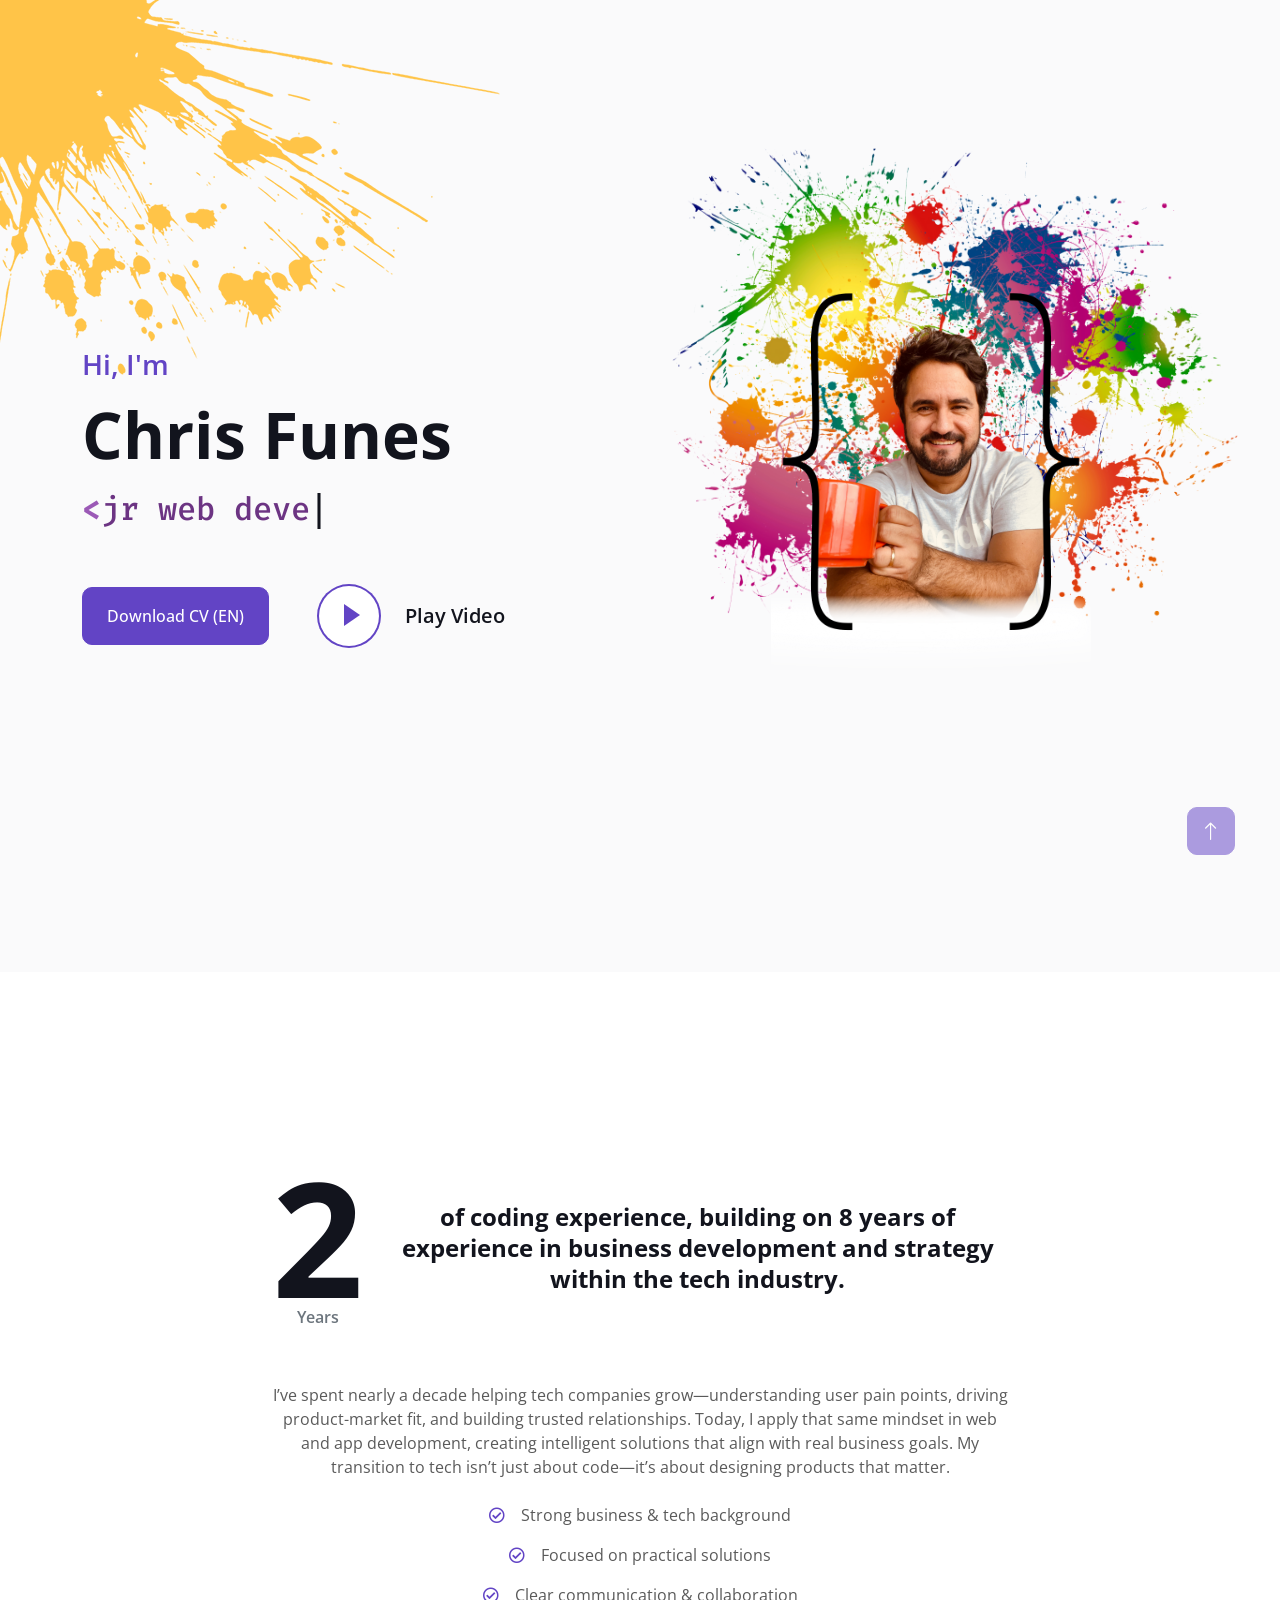
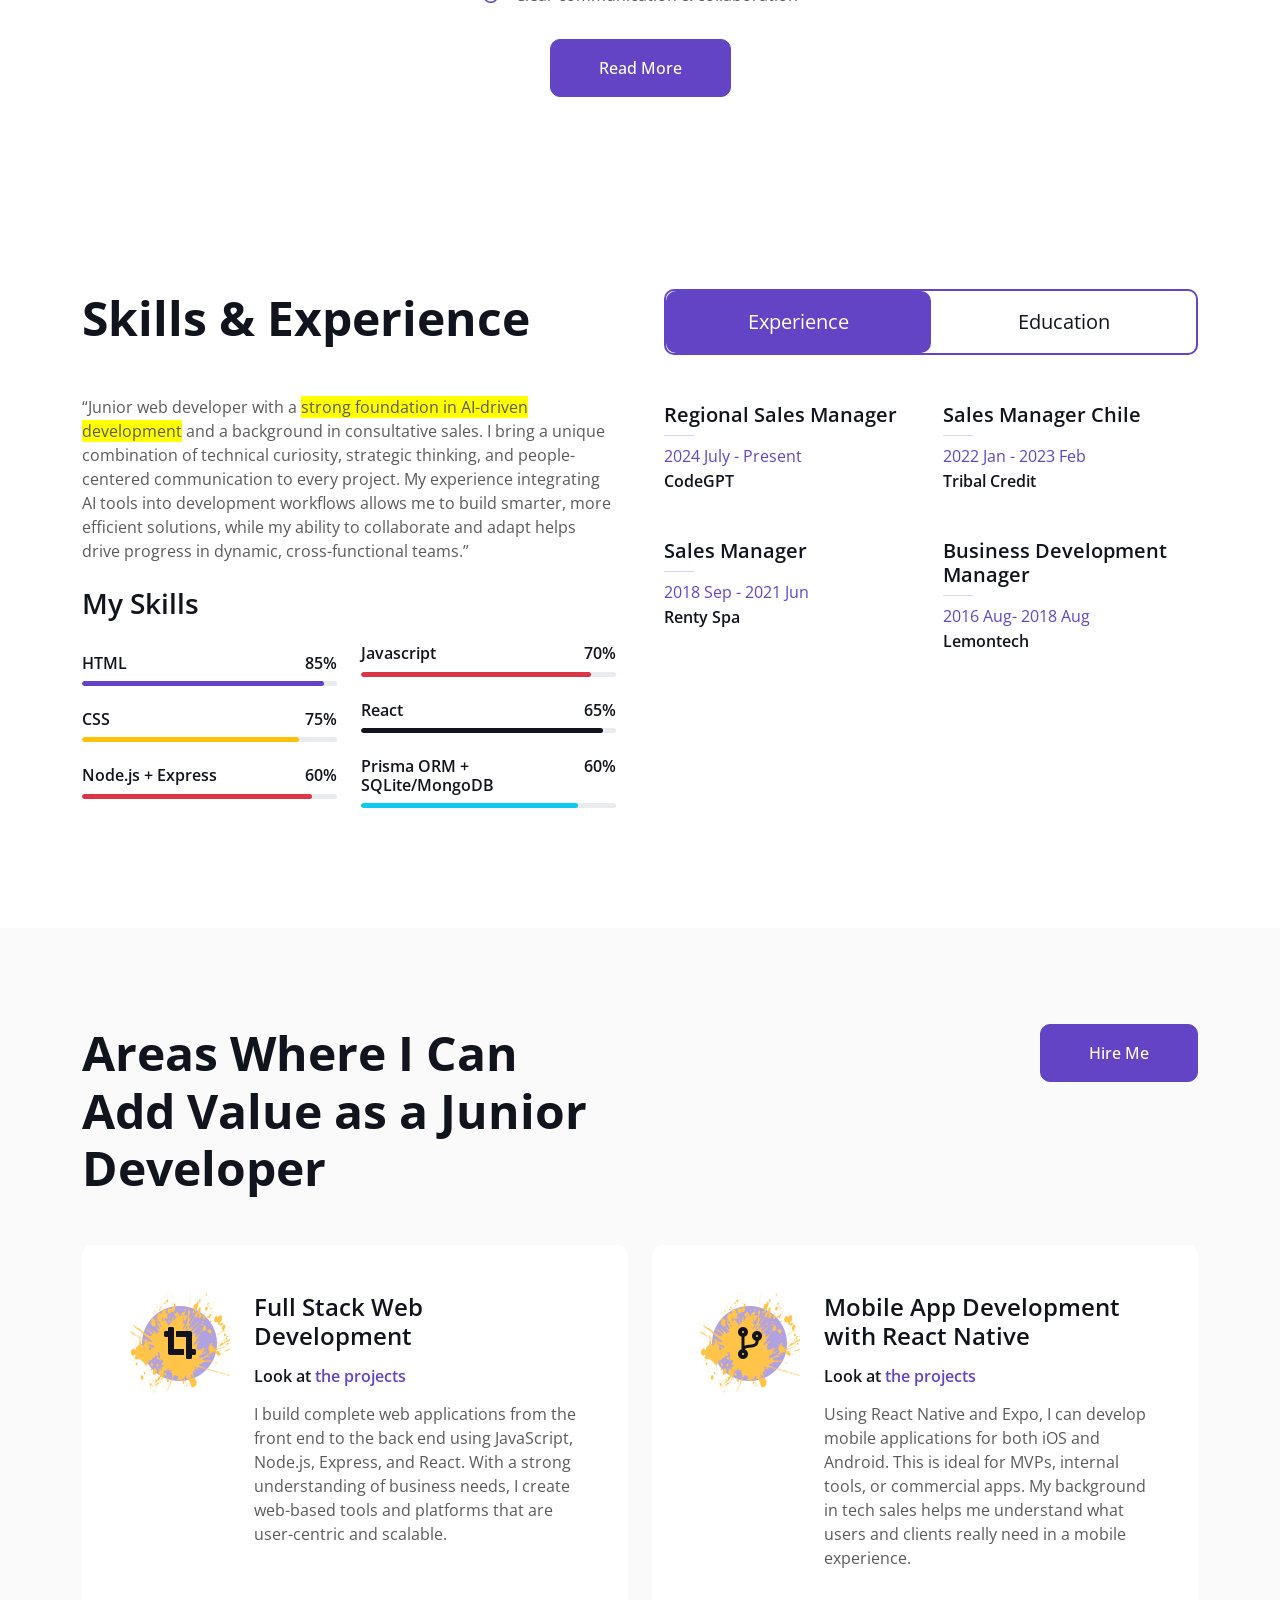
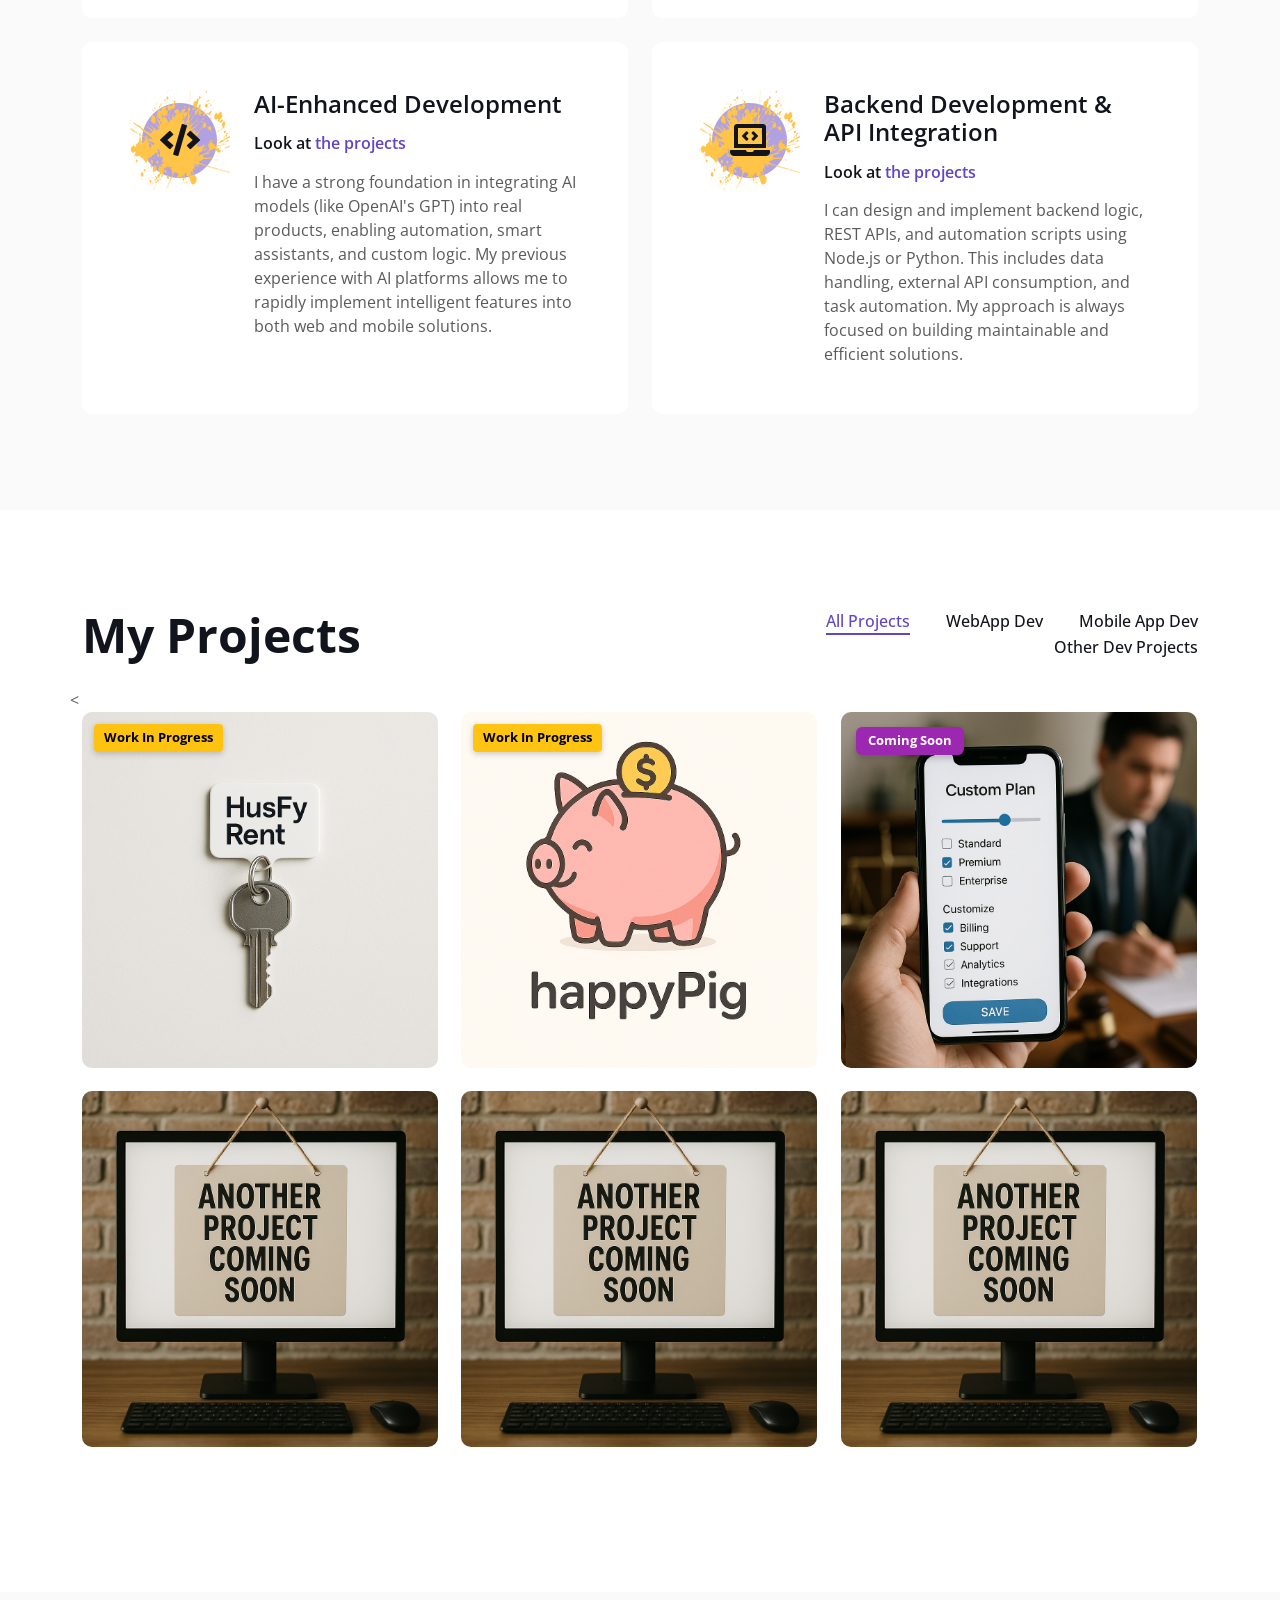
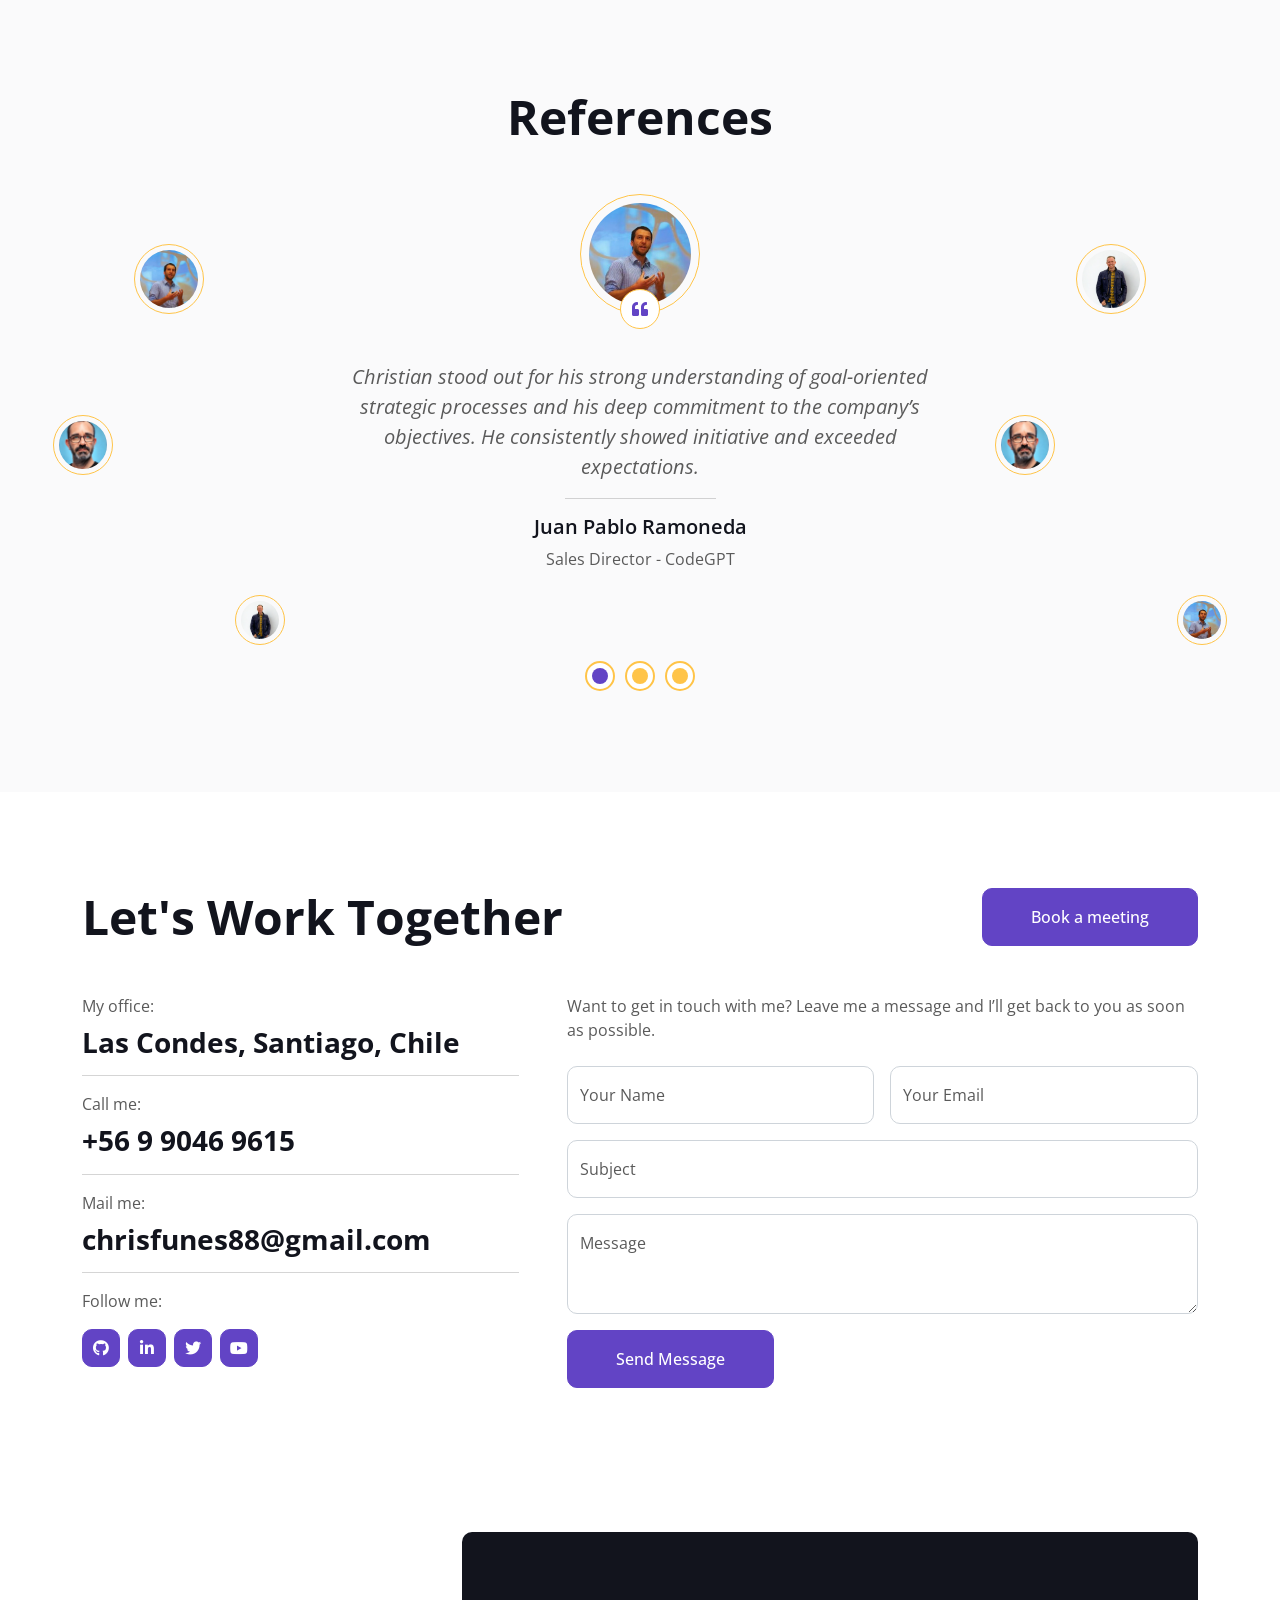
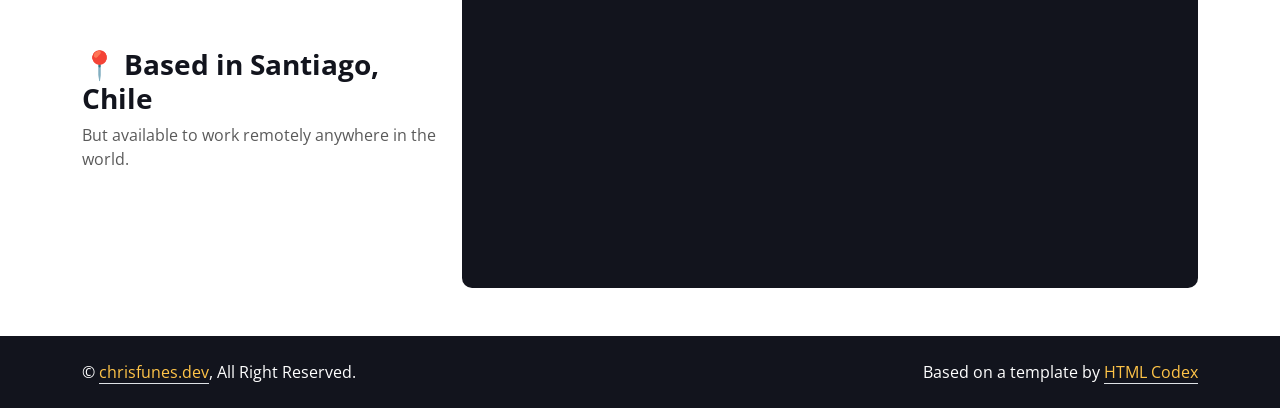
<file: index.html>
<!DOCTYPE html>
<html lang="en">

<head>
    <meta charset="utf-8">
    <title>Chris Funes | Junior Developer (Web & AI) | Portfolio</title>
    <meta content="width=device-width, initial-scale=1.0" name="viewport">
    <meta content="" name="keywords">
    <meta content="" name="description">

    <!-- Favicon -->
    <link rel="apple-touch-icon" sizes="180x180" href="/apple-touch-icon.png">
    <link rel="icon" type="image/png" sizes="32x32" href="/favicon-32x32.png">
    <link rel="icon" type="image/png" sizes="16x16" href="/favicon-16x16.png">
    <link rel="manifest" href="/site.webmanifest">

    <!-- Google Web Fonts -->
    <link rel="preconnect" href="https://fonts.googleapis.com">
    <link rel="preconnect" href="https://fonts.gstatic.com" crossorigin>
    <link href="https://fonts.googleapis.com/css2?family=Open+Sans:wght@400;500;600;700;800&display=swap" rel="stylesheet">
    <link href="https://fonts.googleapis.com/css2?family=Fira+Code:wght@400;500;600&display=swap" rel="stylesheet"> 

    <!-- Icon Font Stylesheet -->
    <link href="https://cdnjs.cloudflare.com/ajax/libs/font-awesome/5.10.0/css/all.min.css" rel="stylesheet">
    <link href="https://cdn.jsdelivr.net/npm/bootstrap-icons@1.4.1/font/bootstrap-icons.css" rel="stylesheet">

    <!-- Libraries Stylesheet -->
    <link href="lib/animate/animate.min.css" rel="stylesheet">
    <link href="lib/lightbox/css/lightbox.min.css" rel="stylesheet">
    <link href="lib/owlcarousel/assets/owl.carousel.min.css" rel="stylesheet">

    <!-- Customized Bootstrap Stylesheet -->
    <link href="css/bootstrap.min.css" rel="stylesheet">

    <!-- Template Stylesheet -->
    <link href="css/style.css" rel="stylesheet">
</head>

<body data-bs-spy="scroll" data-bs-target=".navbar" data-bs-offset="51">
    <!-- Spinner Start -->
    <div id="spinner" class="show bg-white position-fixed translate-middle w-100 vh-100 top-50 start-50 d-flex align-items-center justify-content-center">
        <div class="spinner-border text-primary" style="width: 3rem; height: 3rem;" role="status">
            <span class="sr-only">Loading...</span>
        </div>
    </div>
    <!-- Spinner End -->


    <!-- Navbar Start -->
    <nav class="navbar navbar-expand-lg bg-white navbar-light fixed-top shadow py-lg-0 px-4 px-lg-5 wow fadeIn" data-wow-delay="0.1s">
        <a href="index.html" class="navbar-brand d-block d-lg-none">
            <h1 class="text-primary fw-bold m-0">Chris Funes</h1>
        </a>
        <button type="button" class="navbar-toggler" data-bs-toggle="collapse" data-bs-target="#navbarCollapse">
            <span class="navbar-toggler-icon"></span>
        </button>
        <div class="collapse navbar-collapse justify-content-between py-4 py-lg-0" id="navbarCollapse">
            <div class="navbar-nav ms-auto py-0">
                <a href="#home" class="nav-item nav-link active">Home</a>
                <a href="#about" class="nav-item nav-link">About</a>
                <a href="#skill" class="nav-item nav-link">Skills</a>
                <a href="#service" class="nav-item nav-link">Services</a>
            </div>
            <a href="index.html" class="navbar-brand bg-secondary py-3 px-4 mx-3 d-none d-lg-block">
                <h1 class="text-primary fw-bold m-0">Chris Funes</h1>
            </a>
            <div class="navbar-nav me-auto py-0">
                <a href="#project" class="nav-item nav-link">Projects</a>
                <a href="blog/index.html" class="nav-item nav-link">Blog</a>
                <a href="#testimonial" class="nav-item nav-link">References</a>
                <a href="#contact" class="nav-item nav-link">Contact</a>
            </div>
        </div>
    </nav>
    <!-- Navbar End -->

    <!-- Header Start -->
    <div class="container-fluid bg-light hero-custom" id="home">
        <div class="container">
            <div class="row g-5 align-items-center">
                <div class="col-lg-6 py-6 pb-0 pt-lg-0">
                    <h3 class="text-primary mb-3">Hi, I'm</h3>
                    <h1 class="display-3 mb-3">Chris Funes</h1>
                    <h2 class="typed-text-output">
                        <span class="typed-inner"></span>
                    </h2>                                  
                    <div class="typed-text d-none">
                        <span class="symbol">&lt;</span>jr web developer<span class="symbol">&gt;</span>, 
                        <span class="symbol">&lt;</span>jr full stack developer<span class="symbol">&gt;</span>, 
                        <span class="symbol">&lt;</span>jr mobile app developer<span class="symbol">&gt;</span>, 
                        <span class="symbol">&lt;</span>jr product manager<span class="symbol">&gt;</span>                          
                    </div>                    
                    <div class="d-flex align-items-center pt-5">
                        <a href="docs/CV_ENG_ChristianFunes_JRDev.pdf" download class="btn btn-primary py-3 px-4 me-5">Download CV (EN)</a>

                        <button type="button" class="btn-play" data-bs-toggle="modal"
                            data-src="https://www.youtube.com/embed/DWRcNpR6Kdc" data-bs-target="#videoModal">
                            <span></span>
                        </button>
                        <h5 class="ms-4 mb-0 d-none d-sm-block">Play Video</h5>
                    </div>
                </div>
                <div class="col-lg-6 position-relative">
                    <div class="image-wrapper">
                        <!-- Fondo de manchas -->
                        <div class="splash-container">
                            <img src="img/Backgroundoficial.png" class="splash-bg" alt="Color splashes background">
                        </div>
                
                        <!-- Imagen de perfil sin fondo -->
                        <div class="img-container">
                            <img src="img/webprofile1.png" 
                                class="img-fluid custom-img position-relative" 
                                alt="Chris Funes">
                        </div>
                    </div>
                </div>
                  
            </div>
        </div>
    </div>
    <!-- Header End -->


    <!-- Video Modal Start -->
    <div class="modal modal-video fade" id="videoModal" tabindex="-1" aria-labelledby="exampleModalLabel" aria-hidden="true">
        <div class="modal-dialog">
            <div class="modal-content rounded-0">
                <div class="modal-header">
                    <h3 class="modal-title" id="exampleModalLabel">Youtube Video</h3>
                    <button type="button" class="btn-close" data-bs-dismiss="modal" aria-label="Close"></button>
                </div>
                <div class="modal-body">
                    <!-- 16:9 aspect ratio -->
                    <div class="ratio ratio-16x9">
                        <iframe class="embed-responsive-item" src="" id="video" allowfullscreen allowscriptaccess="always"
                            allow="autoplay"></iframe>
                    </div>
                </div>
            </div>
        </div>
    </div>
    <!-- Video Modal End -->


    <!-- About Start -->
    <div class="container-xxl py-6" id="about">
        <div class="container">
            <div class="row justify-content-center">
                <div class="col-lg-8 text-center">
                    <div class="d-flex align-items-center mb-5">
                        <div class="years flex-shrink-0 text-center me-4">
                            <h1 class="display-1 mb-0">2</h1>
                            <h6 class="text-muted">Years</h6>
                        </div>
                        <div>
                            <h4 class="fw-bold mb-1">of coding experience, building on 8 years of experience in business development and strategy within the tech industry.</h4>
                        </div>    
                    </div>
                    <p class="mb-4">I’ve spent nearly a decade helping tech companies grow—understanding user pain points, driving product-market fit, and building trusted relationships. Today, I apply that same mindset in web and app development, creating intelligent solutions that align with real business goals. My transition to tech isn’t just about code—it’s about designing products that matter.</p>
                    <p class="mb-3"><i class="far fa-check-circle text-primary me-3"></i>Strong business & tech background</p>
                    <p class="mb-3"><i class="far fa-check-circle text-primary me-3"></i>Focused on practical solutions</p>
                    <p class="mb-3"><i class="far fa-check-circle text-primary me-3"></i>Clear communication & collaboration</p>
                    <a class="btn btn-primary py-3 px-5 mt-3" href="blog/index.html">Read More</a>
                </div>
            </div>
        </div>
    </div>
    <!-- About End -->


    <!-- Expertise Start -->
    <div class="container-xxl py-6 pb-5" id="skill">
        <div class="container">
            <div class="row g-5">
                <div class="col-lg-6 wow fadeInUp" data-wow-delay="0.1s">
                    <h1 class="display-5 mb-5">Skills & Experience</h1>
                    <p class="mb-4">“Junior web developer with a <span class="resaltado">strong foundation in AI-driven development</span> and a background in consultative sales. I bring a unique combination of technical curiosity, strategic thinking, and people-centered communication to every project. My experience integrating AI tools into development workflows allows me to build smarter, more efficient solutions, while my ability to collaborate and adapt helps drive progress in dynamic, cross-functional teams.”
                    <h3 class="mb-4">My Skills</h3>
                    <div class="row align-items-center">
                        <div class="col-md-6">
                            <div class="skill mb-4">
                                <div class="d-flex justify-content-between">
                                    <h6 class="font-weight-bold">HTML</h6>
                                    <h6 class="font-weight-bold">85%</h6>
                                </div>
                                <div class="progress">
                                    <div class="progress-bar bg-primary" role="progressbar" aria-valuenow="95" aria-valuemin="0" aria-valuemax="100"></div>
                                </div>
                            </div>
                            <div class="skill mb-4">
                                <div class="d-flex justify-content-between">
                                    <h6 class="font-weight-bold">CSS</h6>
                                    <h6 class="font-weight-bold">75%</h6>
                                </div>
                                <div class="progress">
                                    <div class="progress-bar bg-warning" role="progressbar" aria-valuenow="85" aria-valuemin="0" aria-valuemax="100"></div>
                                </div>
                            </div>
                            <div class="skill mb-4">
                                <div class="d-flex justify-content-between">
                                    <h6 class="font-weight-bold">Node.js + Express</h6>
                                    <h6 class="font-weight-bold">60%</h6>
                                </div>
                                <div class="progress">
                                    <div class="progress-bar bg-danger" role="progressbar" aria-valuenow="90" aria-valuemin="0" aria-valuemax="100"></div>
                                </div>
                            </div>
                        </div>
                        <div class="col-md-6">
                            <div class="skill mb-4">
                                <div class="d-flex justify-content-between">
                                    <h6 class="font-weight-bold">Javascript</h6>
                                    <h6 class="font-weight-bold">70%</h6>
                                </div>
                                <div class="progress">
                                    <div class="progress-bar bg-danger" role="progressbar" aria-valuenow="90" aria-valuemin="0" aria-valuemax="100"></div>
                                </div>
                            </div>
                            <div class="skill mb-4">
                                <div class="d-flex justify-content-between">
                                    <h6 class="font-weight-bold">React</h6>
                                    <h6 class="font-weight-bold">65%</h6>
                                </div>
                                <div class="progress">
                                    <div class="progress-bar bg-dark" role="progressbar" aria-valuenow="95" aria-valuemin="0" aria-valuemax="100"></div>
                                </div>
                            </div>
                            <div class="skill mb-4">
                                <div class="d-flex justify-content-between">
                                    <h6 class="font-weight-bold">Prisma ORM + SQLite/MongoDB</h6>
                                    <h6 class="font-weight-bold">60%</h6>
                                </div>
                                <div class="progress">
                                    <div class="progress-bar bg-info" role="progressbar" aria-valuenow="85" aria-valuemin="0" aria-valuemax="100"></div>
                                </div>
                            </div>
                        </div>
                    </div>
                </div>
                <div class="col-lg-6 wow fadeInUp" data-wow-delay="0.5s">
                    <ul class="nav nav-pills rounded border border-2 border-primary mb-5">
                        <li class="nav-item w-50">
                            <button class="nav-link w-100 py-3 fs-5 active" data-bs-toggle="pill" href="#tab-1">Experience</button>
                        </li>
                        <li class="nav-item w-50">
                            <button class="nav-link w-100 py-3 fs-5" data-bs-toggle="pill" href="#tab-2">Education</button>
                        </li>
                    </ul>
                    <div class="tab-content">
                        <div id="tab-1" class="tab-pane fade show p-0 active">
                            <div class="row gy-5 gx-4">
                                <div class="col-sm-6">
                                    <h5>Regional Sales Manager</h5>
                                    <hr class="text-primary my-2">
                                    <p class="text-primary mb-1">2024 July - Present</p>
                                    <h6 class="mb-0">CodeGPT</h6>
                                </div>
                                <div class="col-sm-6">
                                    <h5>Sales Manager Chile</h5>
                                    <hr class="text-primary my-2">
                                    <p class="text-primary mb-1">2022 Jan - 2023 Feb</p>
                                    <h6 class="mb-0">Tribal Credit</h6>
                                </div>
                                <div class="col-sm-6">
                                    <h5>Sales Manager</h5>
                                    <hr class="text-primary my-2">
                                    <p class="text-primary mb-1">2018 Sep - 2021 Jun</p>
                                    <h6 class="mb-0">Renty Spa</h6>
                                </div>
                                <div class="col-sm-6">
                                    <h5>Business Development Manager</h5>
                                    <hr class="text-primary my-2">
                                    <p class="text-primary mb-1">2016 Aug- 2018 Aug</p>
                                    <h6 class="mb-0">Lemontech</h6>
                                </div>
                            </div>
                        </div>
                        <div id="tab-2" class="tab-pane fade show p-0">
                            <div class="row gy-5 gx-4">
                                <div class="col-sm-6">
                                    <h5>Computer Programming Technician</h5>
                                    <hr class="text-primary my-2">
                                    <p class="text-primary mb-1">2024 Mar- Present</p>
                                    <h6 class="mb-0">Universidad Mayor</h6>
                                </div>
                                <div class="col-sm-6">
                                    <h5>Certified Full Stack Developer</h5>
                                    <hr class="text-primary my-2">
                                    <p class="text-primary mb-1">2025 Apr - Present</p>
                                    <h6 class="mb-0">freeCodeCamp</h6>
                                </div>
                                <div class="col-sm-6">
                                    <h5>Business Administration</h5>
                                    <hr class="text-primary my-2">
                                    <p class="text-primary mb-1">2022 Mar - 2023 Dec</p>
                                    <h6 class="mb-0">Universidad Andrés Bello</h6>
                                </div>
                                <div class="col-sm-6">
                                    <h5>Agile and Lean Methodologies</h5>
                                    <hr class="text-primary my-2">
                                    <p class="text-primary mb-1">2023</p>
                                    <h6 class="mb-0">Universidad Católica de Chile</h6>
                                </div>
                            </div>
                        </div>
                    </div>
                </div>
            </div>
        </div>
    </div>
    <!-- Expertise End -->


    <!-- Service Start -->
    <div class="container-fluid bg-light my-5 py-6" id="service">
        <div class="container">
            <div class="row g-5 mb-5 wow fadeInUp" data-wow-delay="0.1s">
                <div class="col-lg-6">
                    <h1 class="display-5 mb-0">Areas Where I Can Add Value as a Junior Developer</h1>
                </div>
                <div class="col-lg-6 text-lg-end">
                    <a class="btn btn-primary py-3 px-5" href="">Hire Me</a>
                </div>
            </div>
            <div class="row g-4">
                <div class="col-lg-6 wow fadeInUp" data-wow-delay="0.1s">
                    <div class="service-item d-flex flex-column flex-sm-row bg-white rounded h-100 p-4 p-lg-5">
                        <div class="bg-icon flex-shrink-0 mb-3">
                            <i class="fa fa-crop-alt fa-2x text-dark"></i>
                        </div>
                        <div class="ms-sm-4">
                            <h4 class="mb-3">Full Stack Web Development</h4>
                            <h6 class="mb-3">Look at <span class="text-primary">the projects</span></h6>
                            <span>I build complete web applications from the front end to the back end using JavaScript, Node.js, Express, and React. With a strong understanding of business needs, I create web-based tools and platforms that are user-centric and scalable.</span>
                        </div>
                    </div>
                </div>
                <div class="col-lg-6 wow fadeInUp" data-wow-delay="0.3s">
                    <div class="service-item d-flex flex-column flex-sm-row bg-white rounded h-100 p-4 p-lg-5">
                        <div class="bg-icon flex-shrink-0 mb-3">
                            <i class="fa fa-code-branch fa-2x text-dark"></i>
                        </div>
                        <div class="ms-sm-4">
                            <h4 class="mb-3">Mobile App Development with React Native</h4>
                            <h6 class="mb-3">Look at <span class="text-primary">the projects</span></h6>
                            <span>Using React Native and Expo, I can develop mobile applications for both iOS and Android. This is ideal for MVPs, internal tools, or commercial apps. My background in tech sales helps me understand what users and clients really need in a mobile experience.</span>
                        </div>
                    </div>
                </div>
                <div class="col-lg-6 wow fadeInUp" data-wow-delay="0.1s">
                    <div class="service-item d-flex flex-column flex-sm-row bg-white rounded h-100 p-4 p-lg-5">
                        <div class="bg-icon flex-shrink-0 mb-3">
                            <i class="fa fa-code fa-2x text-dark"></i>
                        </div>
                        <div class="ms-sm-4">
                            <h4 class="mb-3">AI-Enhanced Development</h4>
                            <h6 class="mb-3">Look at <span class="text-primary">the projects</span></h6>
                            <span>I have a strong foundation in integrating AI models (like OpenAI's GPT) into real products, enabling automation, smart assistants, and custom logic. My previous experience with AI platforms allows me to rapidly implement intelligent features into both web and mobile solutions.</span>
                        </div>
                    </div>
                </div>
                <div class="col-lg-6 wow fadeInUp" data-wow-delay="0.3s">
                    <div class="service-item d-flex flex-column flex-sm-row bg-white rounded h-100 p-4 p-lg-5">
                        <div class="bg-icon flex-shrink-0 mb-3">
                            <i class="fa fa-laptop-code fa-2x text-dark"></i>
                        </div>
                        <div class="ms-sm-4">
                            <h4 class="mb-3">Backend Development & API Integration</h4>
                            <h6 class="mb-3">Look at <span class="text-primary">the projects</span></h6>
                            <span>I can design and implement backend logic, REST APIs, and automation scripts using Node.js or Python. This includes data handling, external API consumption, and task automation. My approach is always focused on building maintainable and efficient solutions.</span>
                        </div>
                    </div>
                </div>
            </div>
        </div>
    </div>
    <!-- Service End -->


    <!-- Projects Start -->
    <div class="container-xxl py-6 pt-5" id="project">
        <div class="container">
            <div class="row g-5 mb-5 align-items-center wow fadeInUp" data-wow-delay="0.1s">
                <div class="col-lg-6">
                    <h1 class="display-5 mb-0">My Projects</h1>
                </div>
                <div class="col-lg-6 text-lg-end">
                    <ul class="list-inline mx-n3 mb-0" id="portfolio-flters">
                        <li class="mx-3 active" data-filter="*">All Projects</li>
                        <li class="mx-3" data-filter=".first">WebApp Dev</li>
                        <li class="mx-3" data-filter=".second">Mobile App Dev</li>
                        <li class="mx-3" data-filter=".third">Other Dev Projects</li>
                    </ul>
                </div>
            </div>
            <div class="row g-4 portfolio-container wow fadeInUp" data-wow-delay="0.1s">
                <div class="col-lg-4 col-md-6 portfolio-item first">
                    <div class="portfolio-img rounded overflow-hidden position-relative">
                        <span class="badge-wip">Work In Progress</span>
                        <div class="project-description">
                            <p>HusfyRent is a web app that helps real estate agents automate rental property management.
                                The public demo showcases the landlord module. For more details, visit the blog. Stack: React, Vite, Tailwind, Supabase.</p>
                        </div>
                        <img class="img-fluid" src="img/husfyrent.png" alt="">
                        <div class="portfolio-btn">
                            <a class="btn btn-lg-square btn-outline-secondary border-2 mx-1" href="img/husfyrent.png" data-lightbox="husfyrent"><i class="fa fa-eye"></i></a>
                            <a href="img/singin_capture.png" data-lightbox="husfyrent" data-title="SignIn" style="display: none;"></a>
                            <a href="img/menu_capture.png" data-lightbox="husfyrent" data-title="Menu" style="display: none;"></a>
                            <a href="img/landlords_module_capture.png" data-lightbox="husfyrent" data-title="Landlords Module" style="display: none;"></a>
                            <a href="img/properties_module_capture.png" data-lightbox="husfyrent" data-title="Properties Module" style="display: none;"></a>
                            <a href="img/tenant_module_capture.png" data-lightbox="husfyrent" data-title="Tenants Module" style="display: none;"></a>
                            <a class="btn btn-lg-square btn-outline-secondary border-2 mx-1" href="https://husfy-rent-public-38f6.vercel.app/" 
                                target="_blank" 
                                rel="noopener noreferrer">
                            <i class="fa fa-link"></i></a>
                        </div>
                    </div>
                </div>
                <div class="col-lg-4 col-md-6 portfolio-item second">
                    <div class="portfolio-img rounded overflow-hidden position-relative">
                        <span class="badge-wip">Work In Progress</span>
                        <div class="project-description">
                            <p>happyPig is an app that helps you track your income and expenses in a simple and visual way. It’s built with React Native, Expo, and uses SQLite for local storage. Stack: React Native, Expo, SQLite, Tailwind, Node.js.</p>
                        </div>
                        <img class="img-fluid" src="img/happyPig.png" alt="">
                        <div class="portfolio-btn">
                            <a class="btn btn-lg-square btn-outline-secondary border-2 mx-1" href="img/happyPig.png" data-lightbox="portfolio"><i class="fa fa-eye"></i></a>
                            <a class="btn btn-lg-square btn-outline-secondary border-2 mx-1" href="https://github.com/KikanFunes/happyPig" 
                                target="_blank" 
                                rel="noopener noreferrer">
                                <i class="fa fa-link"></i>
                            </a>
                        </div>
                    </div>
                </div>
                <<div class="col-lg-4 col-md-6 portfolio-item first">
                    <div class="portfolio-img rounded overflow-hidden position-relative">
                        <span class="badge-coming-soon">Coming Soon</span>
                        <div class="project-description">
                            A new way to manage customized plans for professionals. Planex gives you full control over every action taken for each client, helping you avoid invisible work and boost your productivity.
                            More updates coming soon. 🚀
                        </div>
                        <img class="img-fluid" src="img/planexapp.png" alt="">
                        <div class="portfolio-btn">
                            <a class="btn btn-lg-square btn-outline-secondary border-2 mx-1" href="img/planexapp.png" data-lightbox="portfolio"><i class="fa fa-eye"></i></a>
                            <a class="btn btn-lg-square btn-outline-secondary border-2 mx-1" href="#"><i class="fa fa-link"></i></a>
                        </div>
                    </div>
                </div>
                <div class="col-lg-4 col-md-6 portfolio-item second">
                    <div class="portfolio-img rounded overflow-hidden">
                        <img class="img-fluid" src="img/AnotherProject.png" alt="">
                        <div class="portfolio-btn">
                            <a class="btn btn-lg-square btn-outline-secondary border-2 mx-1" href="img/AnotherProject.png" data-lightbox="portfolio"><i class="fa fa-eye"></i></a>
                            <a class="btn btn-lg-square btn-outline-secondary border-2 mx-1" href=""><i class="fa fa-link"></i></a>
                        </div>
                    </div>
                </div>
                <div class="col-lg-4 col-md-6 portfolio-item first">
                    <div class="portfolio-img rounded overflow-hidden">
                        <img class="img-fluid" src="img/AnotherProject.png" alt="">
                        <div class="portfolio-btn">
                            <a class="btn btn-lg-square btn-outline-secondary border-2 mx-1" href="img/AnotherProject.png" data-lightbox="portfolio"><i class="fa fa-eye"></i></a>
                            <a class="btn btn-lg-square btn-outline-secondary border-2 mx-1" href=""><i class="fa fa-link"></i></a>
                        </div>
                    </div>
                </div>
                <div class="col-lg-4 col-md-6 portfolio-item second">
                    <div class="portfolio-img rounded overflow-hidden">
                        <img class="img-fluid" src="img/AnotherProject.png" alt="">
                        <div class="portfolio-btn">
                            <a class="btn btn-lg-square btn-outline-secondary border-2 mx-1" href="img/AnotherProject.png" data-lightbox="portfolio"><i class="fa fa-eye"></i></a>
                            <a class="btn btn-lg-square btn-outline-secondary border-2 mx-1" href=""><i class="fa fa-link"></i></a>
                        </div>
                    </div>
                </div>
            </div>
        </div>
    </div>
    <!-- Projects End -->

    <!-- References Start -->
    <div class="container-fluid bg-light py-5 my-5" id="testimonial">
        <div class="container-fluid py-5">
            <h1 class="display-5 text-center mb-5 wow fadeInUp" data-wow-delay="0.1s">References</h1>
            <div class="row justify-content-center">
                <div class="col-lg-3 d-none d-lg-block">
                    <div class="testimonial-left h-100">
                        <img class="img-fluid wow fadeIn" data-wow-delay="0.1s" src="img/jp-profile.png" alt="">
                        <img class="img-fluid wow fadeIn" data-wow-delay="0.3s" src="img/daniatik-profile.jpg" alt="">
                        <img class="img-fluid wow fadeIn" data-wow-delay="0.5s" src="img/thomasd-profile.png" alt="">
                    </div>
                </div>
                <div class="col-lg-6 wow fadeInUp" data-wow-delay="0.5s">
                    <div class="owl-carousel testimonial-carousel">
                        <div class="testimonial-item text-center">
                            <div class="position-relative mb-5">
                                <img class="img-fluid rounded-circle border border-secondary p-2 mx-auto" src="img/jp-profile.png" alt="">
                                <div class="testimonial-icon">
                                    <i class="fa fa-quote-left text-primary"></i>
                                </div>
                            </div>
                            <p class="fs-5 fst-italic">Christian stood out for his strong understanding of goal-oriented strategic processes and his deep commitment to the company’s objectives. He consistently showed initiative and exceeded expectations.</p>
                            <hr class="w-25 mx-auto">
                            <h5>Juan Pablo Ramoneda</h5>
                            <span>Sales Director - CodeGPT</span>
                        </div>
                        <div class="testimonial-item text-center">
                            <div class="position-relative mb-5">
                                <img class="img-fluid rounded-circle border border-secondary p-2 mx-auto" src="img/daniatik-profile.jpg" alt="">
                                <div class="testimonial-icon">
                                    <i class="fa fa-quote-left text-primary"></i>
                                </div>
                            </div>
                            <p class="fs-5 fst-italic">While working together at CodeGPT, Christian demonstrated a strong grasp of strategic processes and a clear focus on results. His ability to take initiative, adapt quickly, and consistently add value made a significant impact on the team. On top of that, his positive attitude and collaborative spirit made the experience truly rewarding.</p>
                            <hr class="w-25 mx-auto">
                            <h5>Daniel Atik</h5>
                            <span>Chief Product Officer - CodeGPT</span>
                        </div>
                        <div class="testimonial-item text-center">
                            <div class="position-relative mb-5">
                                <img class="img-fluid rounded-circle border border-secondary p-2 mx-auto" src="img/thomasd-profile.png" alt="">
                                <div class="testimonial-icon">
                                    <i class="fa fa-quote-left text-primary"></i>
                                </div>
                            </div>
                            <p class="fs-5 fst-italic">Christian is a reliable professional, with great attitude and communication skills that strengthen teamwork.</p>
                            <hr class="w-25 mx-auto">
                            <h5>Thomas D´Herck</h5>
                            <span>Ex-Chief Revenue Officer - Lemontech</span>
                        </div>
                    </div>
                </div>
                <div class="col-lg-3 d-none d-lg-block">
                    <div class="testimonial-right h-100">
                        <img class="img-fluid wow fadeIn" data-wow-delay="0.1s" src="img/jp-profile.png" alt="">
                        <img class="img-fluid wow fadeIn" data-wow-delay="0.3s" src="img/daniatik-profile.jpg" alt="">
                        <img class="img-fluid wow fadeIn" data-wow-delay="0.5s" src="img/thomasd-profile.png" alt="">
                    </div>
                </div>
            </div>
        </div>
    </div>
    <!-- Testimonial End -->

    <!-- Contact Start -->
    <div class="container-xxl pb-5" id="contact">
        <div class="container py-5">
            <div class="row g-5 mb-5 wow fadeInUp" data-wow-delay="0.1s">
                <div class="col-lg-6">
                    <h1 class="display-5 mb-0">Let's Work Together</h1>
                </div>
                <div class="col-lg-6 text-lg-end">
                    <a class="btn btn-primary py-3 px-5" 
                        href="https://calendly.com/chrisfunes88" 
                        target="_blank" 
                        rel="noopener noreferrer">
                        Book a meeting
                    </a>
                </div>
            </div>
            <div class="row g-5">
                <div class="col-lg-5 col-md-6 wow fadeInUp" data-wow-delay="0.1s">
                    <p class="mb-2">My office:</p>
                    <h3 class="fw-bold"> Las Condes, Santiago, Chile</h3>
                    <hr class="w-100">
                    <p class="mb-2">Call me:</p>
                    <h3 class="fw-bold">+56 9 9046 9615</h3>
                    <hr class="w-100">
                    <p class="mb-2">Mail me:</p>
                    <h3 class="fw-bold">chrisfunes88@gmail.com</h3>
                    <hr class="w-100">
                    <p class="mb-2">Follow me:</p>
                    <div class="d-flex pt-2">
                        <a class="btn btn-square btn-primary me-2" href="https://github.com/KikanFunes" target="_blank" rel="noopener noreferrer">
                            <i class="fab fa-github"></i></a>
                        <a class="btn btn-square btn-primary me-2" href="https://www.linkedin.com/in/christian-funes-gonzalez-4902bb137/" target="_blank" rel="noopener noreferrer">
                            <i class="fab fa-linkedin-in"></i></a>
                        <a class="btn btn-square btn-primary me-2" href="https://x.com/ChriskikanFunes" target="_blank" rel="noopener noreferrer">
                            <i class="fab fa-twitter"></i></a>
                        <a class="btn btn-square btn-primary me-2" href="https://www.youtube.com/@christianfunes1207" target="_blank" rel="noopener noreferrer">
                            <i class="fab fa-youtube"></i></a>
                        
                    </div>
                </div>
                <div class="col-lg-7 col-md-6 wow fadeInUp" data-wow-delay="0.5s">
                    <p class="mb-4">Want to get in touch with me? Leave me a message and I’ll get back to you as soon as possible.</p>
                    <form action="https://formspree.io/f/xrbkqnlq" method="POST">
                        <div class="row g-3">
                            <div class="col-md-6">
                                <div class="form-floating">
                                    <input type="text" class="form-control" id="name" name="name" placeholder="Your Name" required>
                                    <label for="name">Your Name</label>
                                </div>
                            </div>
                            <div class="col-md-6">
                                <div class="form-floating">
                                    <input type="email" class="form-control" id="email" name="email" placeholder="Your Email" required>
                                    <label for="email">Your Email</label>
                                </div>
                            </div>
                            <div class="col-12">
                                <div class="form-floating">
                                    <input type="text" class="form-control" id="subject" name="subject" placeholder="Subject" required>
                                    <label for="subject">Subject</label>
                                </div>
                            </div>
                            <div class="col-12">
                                <div class="form-floating">
                                    <textarea class="form-control" placeholder="Leave a message here" id="message" name="message"style="height: 100px"></textarea>
                                    <label for="message">Message</label>
                                </div>
                            </div>
                            <div class="col-12">
                                <button class="btn btn-primary py-3 px-5" type="submit">Send Message</button>
                            <div id="form-alert" class="alert alert-success d-none mt-3" role="alert">
                                    Thank you very much for your message! I’ll get in touch with you soon.
                            </div>  
                            </div>
                        </div>
                    </form>
                </div>
            </div>
        </div>
    </div>
    <!-- Contact End -->


<!-- Map Start -->
<div class="container-xxl pt-5 px-0 wow fadeInUp mb-5" data-wow-delay="0.1s">
  <div class="container">
    <div class="row align-items-center">
      <!-- Texto a la izquierda -->
      <div class="col-lg-4 mb-4 mb-lg-0">
        <h3 class="fw-bold">📍 Based in Santiago, Chile</h3>
        <p class="mb-0">But available to work remotely anywhere in the world.</p>
      </div>
      <!-- Mapa a la derecha -->
      <div class="col-lg-8">
        <div class="bg-dark rounded overflow-hidden">
          <iframe
            src="https://www.google.com/maps/embed?pb=!1m14!1m12!1m3!1d13321.900148155926!2d-70.55910019521481!3d-33.41085756108646!2m3!1f0!2f0!3f0!3m2!1i1024!2i768!4f13.1!5e0!3m2!1ses!2scl!4v1748362035038!5m2!1ses!2scl"
            style="width: 100%; height: 350px; border:0;"
            frameborder="0"
            allowfullscreen=""
            loading="lazy"
            referrerpolicy="no-referrer-when-downgrade"
          ></iframe>
        </div>
      </div>
    </div>
  </div>
</div>
<!-- Map End -->


    <!-- Copyright Start -->
    <div class="container-fluid bg-dark text-white py-4">
            <div class="container">
                <div class="row">
                    <div class="col-md-6 text-center text-md-start mb-3 mb-md-0">
                        &copy; <a class="border-bottom text-secondary" href="#">chrisfunes.dev</a>, All Right Reserved.
                    </div>
                    <div class="col-md-6 text-center text-md-end">
                        <!--/*** This template is free as long as you keep the footer author’s credit link/attribution link/backlink. If you'd like to use the template without the footer author’s credit link/attribution link/backlink, you can purchase the Credit Removal License from "https://htmlcodex.com/credit-removal". Thank you for your support. ***/-->
                        Based on a template by <a class="border-bottom text-secondary" href="https://htmlcodex.com">HTML Codex</a>
                    </div>
                </div>
            </div>
        </div>
    </div>
    <!-- Copyright End -->


    <!-- Back to Top -->
    <a href="#" class="btn btn-lg btn-primary btn-lg-square back-to-top"><i class="bi bi-arrow-up"></i></a>


    <!-- JavaScript Libraries -->
    <script src="https://code.jquery.com/jquery-3.4.1.min.js"></script>
    <script src="https://cdn.jsdelivr.net/npm/bootstrap@5.0.0/dist/js/bootstrap.bundle.min.js"></script>
    <script src="lib/wow/wow.min.js"></script>
    <script src="lib/easing/easing.min.js"></script>
    <script src="lib/waypoints/waypoints.min.js"></script>
    <script src="lib/typed/typed.min.js"></script>
    <script src="lib/counterup/counterup.min.js"></script>
    <script src="lib/owlcarousel/owl.carousel.min.js"></script>
    <script src="lib/isotope/isotope.pkgd.min.js"></script>
    <script src="lib/lightbox/js/lightbox.min.js"></script>

    <!-- Template Javascript -->
    <script src="js/main.js" defer></script>
    <!-- carga del form.js -->
    <script src="js/form.js" defer></script>
</body>

</html>
</file>
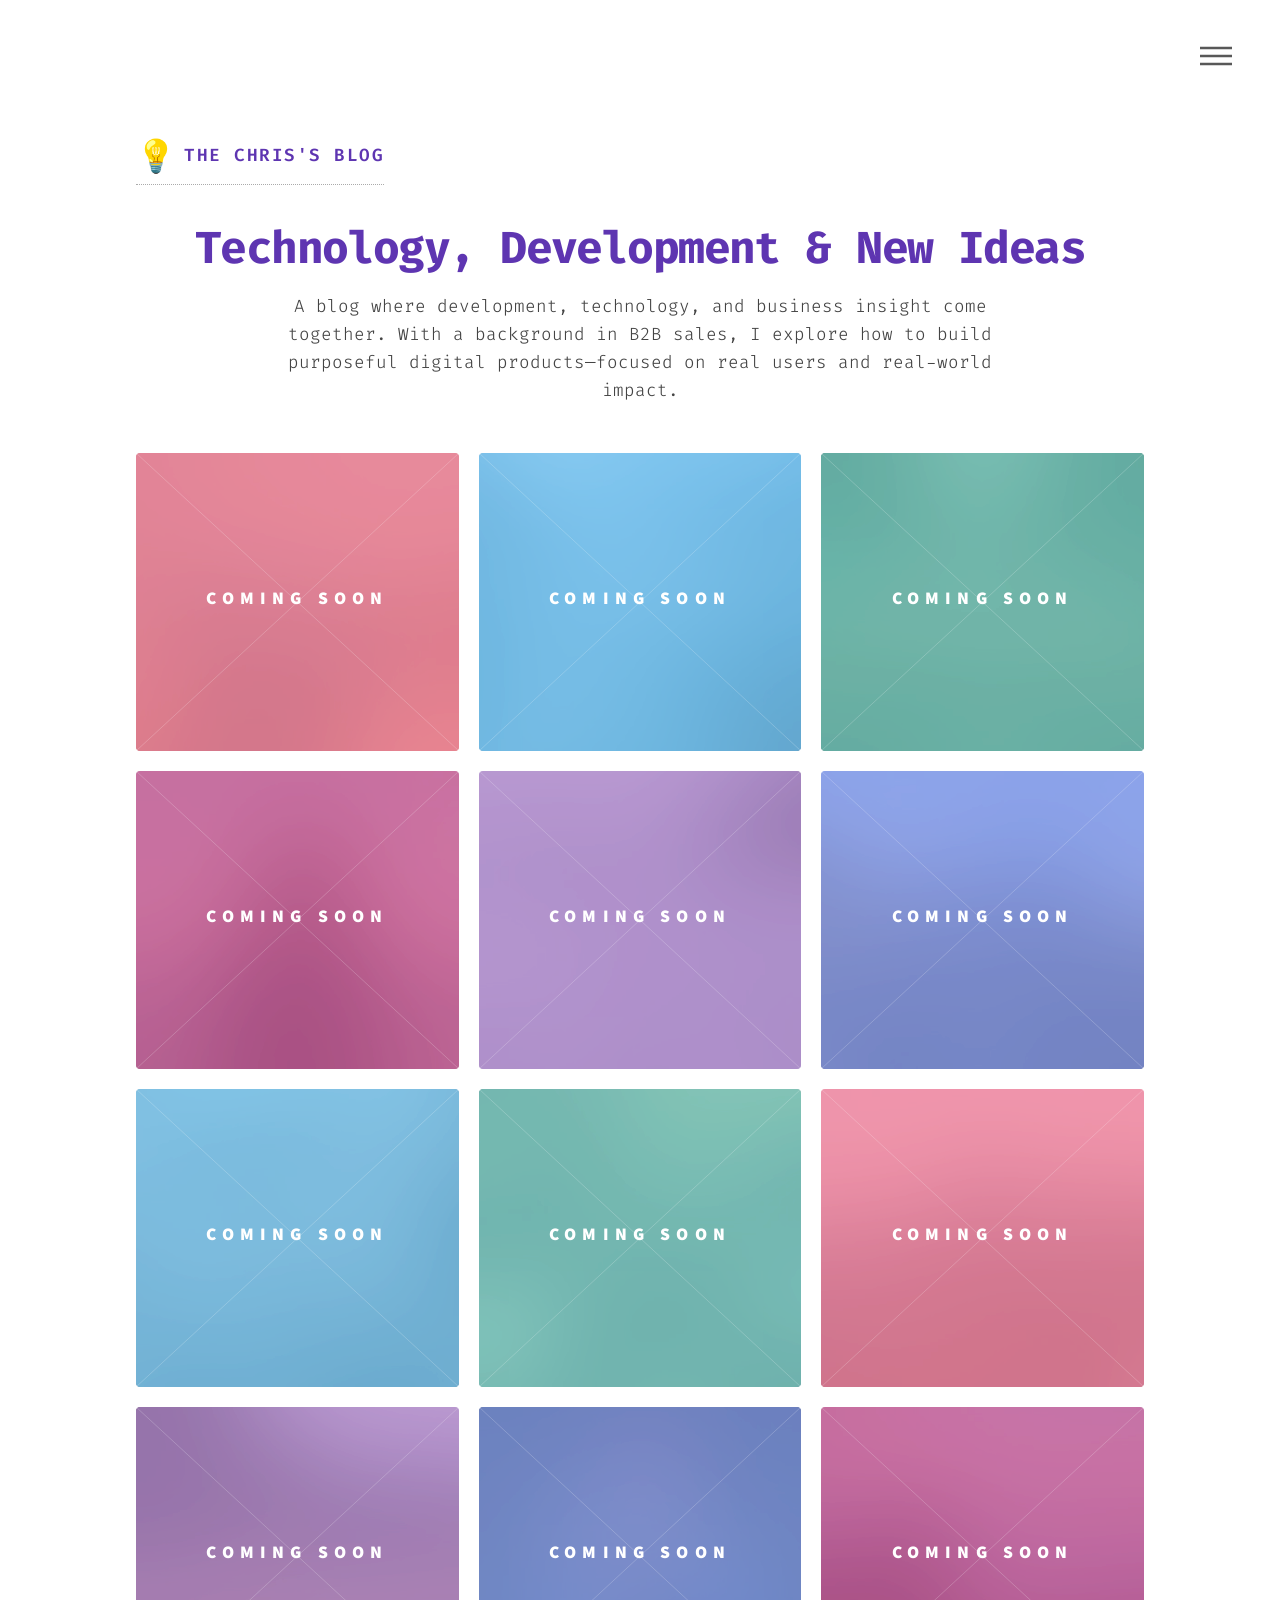
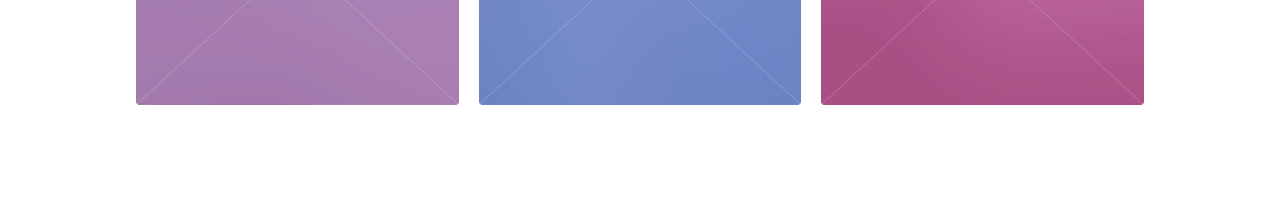
<file: blog/index.html>
<!DOCTYPE HTML>
<!--
	Phantom by HTML5 UP
	html5up.net | @ajlkn
	Free for personal and commercial use under the CCA 3.0 license (html5up.net/license)
-->
<html>
	<head>
		<title>The Chris's blog</title>
		<meta charset="utf-8" />
		<meta name="viewport" content="width=device-width, initial-scale=1, user-scalable=no" />
		<link rel="stylesheet" href="./assets/css/main.css" />
		<noscript><link rel="stylesheet" href="./assets/css/noscript.css" /></noscript>
		<link href="https://fonts.googleapis.com/css2?family=Fira+Code:wght@400;500;600&display=swap" rel="stylesheet">
	</head>
	<body class="is-preload">
		<!-- Wrapper -->
			<div id="wrapper">

				<!-- Header -->
					<header id="header">
						<div class="inner">

							<!-- Logo -->
								<!-- Nuevo header con ícono 💡 -->
									<a href="index.html" class="blog-header d-inline-flex align-items-center gap-2 text-decoration-none">
  									<span class="blog-icon" style="font-size: 2rem;">💡</span>
  									<span class="blog-brand">THE CHRIS'S BLOG</span>
									</a>

							<!-- Nav -->
								<nav>
									<ul>
										<li><a href="#menu">Menu</a></li>
									</ul>
								</nav>

						</div>
					</header>

				<!-- Menu -->
					<nav id="menu">
						<h2>Menu</h2>
						<ul>
							<li><a href="../index.html">Home</a></li>
							<li><a href="generic.html">Something awesome</a></li>
							<li><a href="generic.html">Something awesome too</a></li>
							<li><a href="generic.html">and yes, something more awesome</a></li>
							<li><a href="elements.html">Elements</a></li>
						</ul>
					</nav>

				<!-- Main -->
					<div id="main">
						<div class="inner">
							<header>
								<h1 class="blog-title">Technology, Development & New Ideas</h1>
								<p class="blog-subtitle">
  									A blog where development, technology, and business insight come together. With a background in B2B sales, I explore how to build purposeful digital products—focused on real users and real-world impact.
								</p>
							</header>
							<section class="tiles">
								<article class="style1">
									<span class="image">
										<img src="./assets/images/pic01.jpg" alt="" />
									</span>
									<a href="generic.html">
										<h2>Coming Soon</h2>
										<div class="content">
											<p>I'm working on something awesome. Stay tuned!</p>
										</div>
									</a>
								</article>
								<article class="style2">
									<span class="image">
										<img src="./assets/images/pic02.jpg" alt="" />
									</span>
									<a href="generic.html">
										<h2>Coming Soon</h2>
										<div class="content">
											<p>I'm working on something awesome. Stay tuned!</p>
										</div>
									</a>
								</article>
								<article class="style3">
									<span class="image">
										<img src="./assets/images/pic03.jpg" alt="" />
									</span>
									<a href="generic.html">
										<h2>Coming Soon</h2>
										<div class="content">
											<p>I'm working on something awesome. Stay tuned!</p>
										</div>
									</a>
								</article>
								<article class="style4">
									<span class="image">
										<img src="./assets/images/pic04.jpg" alt="" />
									</span>
									<a href="generic.html">
										<h2>Coming Soon</h2>
										<div class="content">
											<p>I'm working on something awesome. Stay tuned!</p>
										</div>
									</a>
								</article>
								<article class="style5">
									<span class="image">
										<img src="./assets/images/pic05.jpg" alt="" />
									</span>
									<a href="generic.html">
										<h2>Coming Soon</h2>
										<div class="content">
											<p>I'm working on something awesome. Stay tuned!</p>
										</div>
									</a>
								</article>
								<article class="style6">
									<span class="image">
										<img src="./assets/images/pic06.jpg" alt="" />
									</span>
									<a href="generic.html">
										<h2>Coming Soon</h2>
										<div class="content">
											<p>I'm working on something awesome. Stay tuned!</p>
										</div>
									</a>
								</article>
								<article class="style2">
									<span class="image">
										<img src="./assets/images/pic07.jpg" alt="" />
									</span>
									<a href="generic.html">
										<h2>Coming Soon</h2>
										<div class="content">
											<p>I'm working on something awesome. Stay tuned!</p>
										</div>
									</a>
								</article>
								<article class="style3">
									<span class="image">
										<img src="./assets/images/pic08.jpg" alt="" />
									</span>
									<a href="generic.html">
										<h2>Coming Soon</h2>
										<div class="content">
											<p>I'm working on something awesome. Stay tuned!</p>
										</div>
									</a>
								</article>
								<article class="style1">
									<span class="image">
										<img src="./assets/images/pic09.jpg" alt="" />
									</span>
									<a href="generic.html">
										<h2>Coming Soon</h2>
										<div class="content">
											<p>I'm working on something awesome. Stay tuned!</p>
										</div>
									</a>
								</article>
								<article class="style5">
									<span class="image">
										<img src="./assets/images/pic10.jpg" alt="" />
									</span>
									<a href="generic.html">
										<h2>Coming Soon</h2>
										<div class="content">
											<p>I'm working on something awesome. Stay tuned!</p>
										</div>
									</a>
								</article>
								<article class="style6">
									<span class="image">
										<img src="./assets/images/pic11.jpg" alt="" />
									</span>
									<a href="generic.html">
										<h2>Coming Soon</h2>
										<div class="content">
											<p>I'm working on something awesome. Stay tuned!</p>
										</div>
									</a>
								</article>
								<article class="style4">
									<span class="image">
										<img src="./assets/images/pic12.jpg" alt="" />
									</span>
									<a href="generic.html">
										<h2>Coming Soon</h2>
										<div class="content">
											<p>I'm working on something awesome. Stay tuned!</p>
										</div>
									</a>
								</article>
							</section>
						</div>
					</div>

			</div>

		<!-- Scripts -->
			<script src="./assets/js/jquery.min.js"></script>
			<script src="./assets/js/browser.min.js"></script>
			<script src="./assets/js/breakpoints.min.js"></script>
			<script src="./assets/js/util.js"></script>
			<script src="./assets/js/main.js"></script>

	</body>
</html>
</file>
<file: css/style.css>
/********** Template CSS **********/
:root {
    --primary: #6244C5;
    --secondary: #FFC448;
    --light: #FAFAFB;
    --dark: #12141D;
}

.back-to-top {
    position: fixed;
    display: none;
    right: 45px;
    bottom: 45px;
    z-index: 99;
}

.my-6 {
    margin-top: 6rem;
    margin-bottom: 6rem;
}

.py-6 {
    padding-top: 6rem;
    padding-bottom: 6rem;
}


/*** Spinner ***/
#spinner {
    opacity: 0;
    visibility: hidden;
    transition: opacity .5s ease-out, visibility 0s linear .5s;
    z-index: 99999;
}

#spinner.show {
    transition: opacity .5s ease-out, visibility 0s linear 0s;
    visibility: visible;
    opacity: 1;
}


/*** Button ***/
.btn {
    font-weight: 500;
    transition: .5s;
}

.btn.btn-primary,
.btn.btn-secondary {
    color: #FFFFFF;
}

.btn-square {
    width: 38px;
    height: 38px;
}

.btn-sm-square {
    width: 32px;
    height: 32px;
}

.btn-lg-square {
    width: 48px;
    height: 48px;
}

.btn-square,
.btn-sm-square,
.btn-lg-square {
    padding: 0;
    display: flex;
    align-items: center;
    justify-content: center;
    font-weight: normal;
}


/*** Navbar ***/
.navbar.fixed-top {
    display: none;
    transition: .5s;
}

.navbar .navbar-nav .nav-link {
    padding: 20px 15px;
    color: var(--dark);
    font-size: 18px;
    font-weight: 600;
    outline: none;
}

.navbar .navbar-nav .nav-link:hover,
.navbar .navbar-nav .nav-link.active {
    color: var(--primary);
}

@media (max-width: 991.98px) {
    .navbar .navbar-nav .nav-link  {
        padding: 10px 0;
    }
}


/*** Header ***/
#home {
    margin-bottom: 6rem;
    background: url(../img/bg-header.png) left top no-repeat;
}

.typed-cursor {
    font-size: 30px;
    color: var(--dark);
}

.btn-play {
    position: relative;
    display: block;
    box-sizing: content-box;
    width: 16px;
    height: 26px;
    border-radius: 100%;
    border: none;
    outline: none !important;
    padding: 18px 20px 20px 28px;
    background: var(--primary);
}

.btn-play:before {
    content: "";
    position: absolute;
    z-index: 0;
    left: 50%;
    top: 50%;
    transform: translateX(-50%) translateY(-50%);
    display: block;
    width: 60px;
    height: 60px;
    background: var(--primary);
    border-radius: 100%;
    animation: pulse-border 1500ms ease-out infinite;
}

.btn-play:after {
    content: "";
    position: absolute;
    z-index: 1;
    left: 50%;
    top: 50%;
    transform: translateX(-50%) translateY(-50%);
    display: block;
    width: 60px;
    height: 60px;
    background: #FFFFFF;
    border-radius: 100%;
    transition: all 200ms;
}

.btn-play span {
    display: block;
    position: relative;
    z-index: 3;
    width: 0;
    height: 0;
    left: -1px;
    border-left: 16px solid var(--primary);
    border-top: 11px solid transparent;
    border-bottom: 11px solid transparent;
}

@keyframes pulse-border {
    0% {
        transform: translateX(-50%) translateY(-50%) translateZ(0) scale(1);
        opacity: 1;
    }

    100% {
        transform: translateX(-50%) translateY(-50%) translateZ(0) scale(2);
        opacity: 0;
    }
}

.modal-video .modal-dialog {
    position: relative;
    max-width: 800px;
    margin: 60px auto 0 auto;
}

.modal-video .modal-body {
    position: relative;
    padding: 0px;
}

.modal-video .close {
    position: absolute;
    width: 30px;
    height: 30px;
    right: 0px;
    top: -30px;
    z-index: 999;
    font-size: 30px;
    font-weight: normal;
    color: #FFFFFF;
    background: #000000;
    opacity: 1;
}


/*** About ***/
#about .years .display-1 {
    font-size: 10rem;
    line-height: 9rem;
}

#about .years h5 {
    letter-spacing: 30px;
    margin-right: -30px;
}


/*** Skills ***/
#skill .progress {
    height: 5px;
    border-radius: 5px;
}

#skill .progress .progress-bar {
    width: 0px;
    border-radius: 5px;
    transition: 3s;
}

#skill .nav-pills .nav-link {
    color: var(--dark);
}

#skill .nav-pills .nav-link.active {
    color: #FFFFFF;
}

#skill .tab-content hr {
    width: 30px;
}


/*** Service ***/
.service-item .bg-icon {
    width: 100px;
    height: 100px;
    display: flex;
    align-items: center;
    justify-content: center;
    background: url(../img/bg-icon.png) center center no-repeat;
    background-size: cover;
}


/*** Project Portfolio ***/
#portfolio-flters li {
    display: inline-block;
    font-weight: 500;
    color: var(--dark);
    cursor: pointer;
    transition: .5s;
    border-bottom: 2px solid transparent;
}

#portfolio-flters li:hover,
#portfolio-flters li.active {
    color: var(--primary);
    border-color: var(--primary);
}

.portfolio-img {
    position: relative;
    overflow: visible;
}

.portfolio-btn {
    position: absolute;
    width: 100%;
    height: 100%;
    top: 0;
    left: 0;
    background: rgba(98, 68, 197, .9);
    display: flex;
    align-items: center;
    justify-content: center;
    padding: 30px;
    opacity: 0;
    transition: .5s;
}

.portfolio-item:hover .portfolio-btn {
    opacity: 1;
    padding-bottom: 30px !important;
}


/*** Team ***/
.team-item img {
    transition: .5s;
}

.team-item:hover img {
    opacity: .7;
}

.team-item .team-text {
    position: absolute;
    left: 0;
    right: 60px;
    bottom: 30px;
    display: flex;
    align-items: center;
    justify-content: space-between;
    opacity: 0;
    transition: .5s;
}

.team-item:hover .team-text {
    right: 30px;
    opacity: 1;
}

.team-item .team-text div {
    transition: .5s;
}

.team-item:hover .team-text div {
    margin-left: 30px;
}


/*** Testimonial ***/
.testimonial-left,
.testimonial-right {
    position: relative;
}

.testimonial-left img,
.testimonial-right img {
    position: absolute;
    padding: 5px;
    border: 1px solid var(--secondary);
    border-radius: 70px;
}

.testimonial-left img:nth-child(1),
.testimonial-right img:nth-child(3) {
    width: 70px;
    height: 70px;
    top: 10%;
    left: 50%;
    transform: translateX(-50%);
}

.testimonial-left img:nth-child(2),
.testimonial-right img:nth-child(2) {
    width: 60px;
    height: 60px;
    top: 50%;
    left: 10%;
    transform: translateY(-50%);
}

.testimonial-left img:nth-child(3),
.testimonial-right img:nth-child(1) {
    width: 50px;
    height: 50px;
    bottom: 10%;
    right: 10%;
}

.testimonial-carousel .owl-item img {
    width: 120px;
    height: 120px;
}

.testimonial-carousel .testimonial-icon {
    position: absolute;
    width: 40px;
    height: 40px;
    left: 50%;
    bottom: -15px;
    transform: translateX(-50%);
    display: flex;
    align-items: center;
    justify-content: center;
    background: #FFFFFF;
    border: 1px solid var(--secondary);
    border-radius: 60px;
}

.testimonial-carousel .owl-dots {
    height: 40px;
    margin-top: 25px;
    display: flex;
    align-items: center;
    justify-content: center;
}

.testimonial-carousel .owl-dot {
    position: relative;
    display: inline-block;
    margin: 0 5px;
    width: 30px;
    height: 30px;
    background: #FFFFFF;
    border: 2px solid var(--secondary);
    border-radius: 30px;
    transition: .5s;
}

.testimonial-carousel .owl-dot::after {
    position: absolute;
    content: "";
    width: 16px;
    height: 16px;
    top: 5px;
    left: 5px;
    border-radius: 16px;
    background: var(--secondary);
    transition: .5s;
}

.testimonial-carousel .owl-dot.active::after {
    background: var(--primary);
}

.years + div h4 {
    line-height: 1.3;
}

.symbol {
    color: #9b59b6; /* púrpura, puedes cambiarlo a verde (#2ecc71), azul, etc. */
    font-weight: bold;
}

.typed-text-output {
    font-family: 'Fira Code', monospace;
    font-size: 2rem;
    font-weight: 500;
    color: #6c3483;
    text-align: left;
    margin-top: 1rem;
}

.typed-inner {
    font-family: 'Fira Code', monospace !important;
    font-size: inherit;
    font-weight: inherit;
    color: inherit;
}

.image-wrapper {
    position: relative;
    height: 100%;
    min-height: 100vh;
    overflow: visible;
    display: flex;
    align-items: flex-start;
    justify-content: center;
    padding-top: 50px; /* levanta todo respecto a la línea base */
  }
  
  .splash-container {
    position: absolute;
    top: 38%; /* suba la imagen de las manchas. Antes 30% */
    left: 48%; /* Antes 50% */
    transform: translate(-50%, -50%);
    width: 110vw;
    max-width: 900px;
    z-index: 0;
    pointer-events: none;
    overflow: visible;
  }
  
  .splash-bg {
    width: 100%; /* O puedes probar 100vw si quieres que llegue hasta los bordes */
    height: auto;
    object-fit: contain;
    display: block;
  }

  .img-container {
    position: relative;
    width: 80%;
    max-width: 90%;
    margin: 0 auto;
    z-index: 2;
    top: 160px; /* Ajusta este valor según sea necesario */
  }
  
  .custom-img {
    max-width: 75%;
    height: auto;
    display: block;
    margin: 0 auto;
    padding-bottom: 20px;
    object-fit: contain;
    border-radius: 16px;
    z-index: 2;
    position: relative;
  }
  
  @media (max-width: 768px) {
    .splash-container {
      width: 100vw;
      max-width: 500px;
      top: 52%;
      transform: translate(-50%, -50%);
    }
  }
  
  /* Reduce el padding vertical de la sección hero */
.hero-custom {
    padding-top: 4rem;
    padding-bottom: 2rem;
    margin-top: 0;
    margin-bottom: 0;
}

/* Opcionalmente puedes ajustar solo para pantallas grandes */
@media (min-width: 992px) {
    .hero-custom {
        padding-top: 3rem;
        padding-bottom: 1.5rem;
    }
}
 
@media (max-width: 768px) {
    .image-wrapper {
      display: flex;
      flex-direction: column;
      align-items: center;
      justify-content: flex-start;
      margin-top: 2rem;
    }
  
    .splash-container {
      width: 100%;
      max-width: 300px;
      top: 0;
      left: 50%;
      transform: translateX(-50%);
      z-index: 0;
    }
  
    .custom-img {
      max-width: 250px;
      margin-top: -100px; /* Para que quede sobre las manchas */
      position: relative;
      z-index: 2;
    }
  
    .img-container::after {
      display: none;
    }
  }
  
  .resaltado {
    background-color: yellow;
  }
  
.badge-wip {
    position: absolute;
    top: 12px;
    left: 12px;
    background-color: rgba(255, 193, 7, 0.95);
    color: #000;
    font-weight: bold;
    padding: 4px 10px;
    font-size: 13px;
    z-index: 10;
    border-radius: 4px;
    box-shadow: 0 2px 6px rgba(0,0,0,0.2);
    pointer-events: none;
}

.project-description {
    position: absolute;
    bottom: 20px;
    left: 20px;
    right: 20px;
    background-color: rgba(255, 255, 255, 0.9);
    color: #12141D;
    padding: 10px;
    font-size: 14px;
    font-weight: 500;
    border-radius: 6px;
    opacity: 0;
    transform: translateY(10px);
    transition: opacity 0.4s ease, transform 0.4s ease;
    z-index: 9;
}

.portfolio-img:hover .project-description {
    opacity: 1;
    transform: translateY(0);
}

.alert-success {
    color: white !important;
    background-color: #28a745;
    border-color: #218838;
}

.badge-coming-soon {
  position: absolute;
  top: 15px;
  left: 15px;
  background-color: #9c27b0; /* morado diferente a amarillo */
  color: white;
  font-weight: bold;
  font-size: 13px;
  padding: 4px 12px;
  border-radius: 6px;
  box-shadow: 0 3px 6px rgba(0, 0, 0, 0.2);
  z-index: 2;
}
</file>
<file: blog/assets/css/noscript.css>
/*
	Phantom by HTML5 UP
	html5up.net | @ajlkn
	Free for personal and commercial use under the CCA 3.0 license (html5up.net/license)
*/

/* Tiles */

	body.is-preload .tiles article {
		-moz-transform: none;
		-webkit-transform: none;
		-ms-transform: none;
		transform: none;
		opacity: 1;
	}
</file>
<file: blog/assets/css/main.css>
@import url(fontawesome-all.min.css);
@import url("https://fonts.googleapis.com/css?family=Source+Sans+Pro:300,700,900");

/*
	Phantom by HTML5 UP
	html5up.net | @ajlkn
	Free for personal and commercial use under the CCA 3.0 license (html5up.net/license)
*/

html, body, div, span, applet, object,
iframe, h1, h2, h3, h4, h5, h6, p, blockquote,
pre, a, abbr, acronym, address, big, cite,
code, del, dfn, em, img, ins, kbd, q, s, samp,
small, strike, strong, sub, sup, tt, var, b,
u, i, center, dl, dt, dd, ol, ul, li, fieldset,
form, label, legend, table, caption, tbody,
tfoot, thead, tr, th, td, article, aside,
canvas, details, embed, figure, figcaption,
footer, header, hgroup, menu, nav, output, ruby,
section, summary, time, mark, audio, video {
	margin: 0;
	padding: 0;
	border: 0;
	font-size: 100%;
	font: inherit;
	vertical-align: baseline;}

article, aside, details, figcaption, figure,
footer, header, hgroup, menu, nav, section {
	display: block;}

body {
	line-height: 1;
}

ol, ul {
	list-style: none;
}

blockquote, q {
	quotes: none;
}

	blockquote:before, blockquote:after, q:before, q:after {
		content: '';
		content: none;
	}

table {
	border-collapse: collapse;
	border-spacing: 0;
}

body {
	-webkit-text-size-adjust: none;
}

mark {
	background-color: transparent;
	color: inherit;
}

input::-moz-focus-inner {
	border: 0;
	padding: 0;
}

input, select, textarea {
	-moz-appearance: none;
	-webkit-appearance: none;
	-ms-appearance: none;
	appearance: none;
}

/* Basic */

	@-ms-viewport {
		width: device-width;
	}

	body {
		-ms-overflow-style: scrollbar;
	}

	@media screen and (max-width: 480px) {

		html, body {
			min-width: 320px;
		}

	}

	html {
		box-sizing: border-box;
	}

	*, *:before, *:after {
		box-sizing: inherit;
	}

	body {
		background: #ffffff;
	}

		body.is-preload *, body.is-preload *:before, body.is-preload *:after {
			-moz-animation: none !important;
			-webkit-animation: none !important;
			-ms-animation: none !important;
			animation: none !important;
			-moz-transition: none !important;
			-webkit-transition: none !important;
			-ms-transition: none !important;
			transition: none !important;
		}

/* Type */

	body, input, select, textarea {
		color: #585858;
		font-family: "Source Sans Pro", Helvetica, sans-serif;
		font-size: 16pt;
		font-weight: 300;
		line-height: 1.75;
	}

		@media screen and (max-width: 1680px) {

			body, input, select, textarea {
				font-size: 14pt;
			}

		}

		@media screen and (max-width: 1280px) {

			body, input, select, textarea {
				font-size: 12pt;
			}

		}

	a {
		-moz-transition: border-bottom-color 0.2s ease, color 0.2s ease;
		-webkit-transition: border-bottom-color 0.2s ease, color 0.2s ease;
		-ms-transition: border-bottom-color 0.2s ease, color 0.2s ease;
		transition: border-bottom-color 0.2s ease, color 0.2s ease;
		text-decoration: none;
		color: #585858;
		border-bottom: dotted 1px rgba(88, 88, 88, 0.5);
	}

		a:hover {
			border-bottom-color: transparent;
			color: #f2849e !important;
		}

	strong, b {
		font-weight: 900;
	}

	em, i {
		font-style: italic;
	}

	p {
		margin: 0 0 2em 0;
	}

	h1 {
		font-size: 2.75em;
		font-weight: 700;
		line-height: 1.3;
		margin: 0 0 1em 0;
		letter-spacing: -0.035em;
	}

		h1 a {
			color: inherit;
		}

		@media screen and (max-width: 736px) {

			h1 {
				font-size: 2em;
				margin: 0 0 1em 0;
			}

		}

		@media screen and (max-width: 360px) {

			h1 {
				font-size: 1.75em;
			}

		}

	h2, h3, h4, h5, h6 {
		font-weight: 900;
		line-height: 1.5;
		margin: 0 0 2em 0;
		text-transform: uppercase;
		letter-spacing: 0.35em;
	}

		h2 a, h3 a, h4 a, h5 a, h6 a {
			color: inherit;
		}

	h2 {
		font-size: 1.1em;
	}

	h3 {
		font-size: 1em;
	}

	h4 {
		font-size: 0.8em;
	}

	h5 {
		font-size: 0.8em;
	}

	h6 {
		font-size: 0.8em;
	}

	@media screen and (max-width: 980px) {

		h1 br, h2 br, h3 br, h4 br, h5 br, h6 br {
			display: none;
		}

	}

	@media screen and (max-width: 736px) {

		h2 {
			font-size: 1em;
		}

		h3 {
			font-size: 0.8em;
		}

	}

	sub {
		font-size: 0.8em;
		position: relative;
		top: 0.5em;
	}

	sup {
		font-size: 0.8em;
		position: relative;
		top: -0.5em;
	}

	blockquote {
		border-left: solid 4px #c9c9c9;
		font-style: italic;
		margin: 0 0 2em 0;
		padding: 0.5em 0 0.5em 2em;
	}

	code {
		background: rgba(144, 144, 144, 0.075);
		border-radius: 4px;
		border: solid 1px #c9c9c9;
		font-family: "Courier New", monospace;
		font-size: 0.9em;
		margin: 0 0.25em;
		padding: 0.25em 0.65em;
	}

	pre {
		-webkit-overflow-scrolling: touch;
		font-family: "Courier New", monospace;
		font-size: 0.9em;
		margin: 0 0 2em 0;
	}

		pre code {
			display: block;
			line-height: 1.75;
			padding: 1em 1.5em;
			overflow-x: auto;
		}

	hr {
		border: 0;
		border-bottom: solid 1px #c9c9c9;
		margin: 2em 0;
	}

		hr.major {
			margin: 3em 0;
		}

	.align-left {
		text-align: left;
	}

	.align-center {
		text-align: center;
	}

	.align-right {
		text-align: right;
	}

/* Row */

	.row {
		display: flex;
		flex-wrap: wrap;
		box-sizing: border-box;
		align-items: stretch;
	}

		.row > * {
			box-sizing: border-box;
		}

		.row.gtr-uniform > * > :last-child {
			margin-bottom: 0;
		}

		.row.aln-left {
			justify-content: flex-start;
		}

		.row.aln-center {
			justify-content: center;
		}

		.row.aln-right {
			justify-content: flex-end;
		}

		.row.aln-top {
			align-items: flex-start;
		}

		.row.aln-middle {
			align-items: center;
		}

		.row.aln-bottom {
			align-items: flex-end;
		}

		.row > .imp {
			order: -1;
		}

		.row > .col-1 {
			width: 8.33333%;
		}

		.row > .off-1 {
			margin-left: 8.33333%;
		}

		.row > .col-2 {
			width: 16.66667%;
		}

		.row > .off-2 {
			margin-left: 16.66667%;
		}

		.row > .col-3 {
			width: 25%;
		}

		.row > .off-3 {
			margin-left: 25%;
		}

		.row > .col-4 {
			width: 33.33333%;
		}

		.row > .off-4 {
			margin-left: 33.33333%;
		}

		.row > .col-5 {
			width: 41.66667%;
		}

		.row > .off-5 {
			margin-left: 41.66667%;
		}

		.row > .col-6 {
			width: 50%;
		}

		.row > .off-6 {
			margin-left: 50%;
		}

		.row > .col-7 {
			width: 58.33333%;
		}

		.row > .off-7 {
			margin-left: 58.33333%;
		}

		.row > .col-8 {
			width: 66.66667%;
		}

		.row > .off-8 {
			margin-left: 66.66667%;
		}

		.row > .col-9 {
			width: 75%;
		}

		.row > .off-9 {
			margin-left: 75%;
		}

		.row > .col-10 {
			width: 83.33333%;
		}

		.row > .off-10 {
			margin-left: 83.33333%;
		}

		.row > .col-11 {
			width: 91.66667%;
		}

		.row > .off-11 {
			margin-left: 91.66667%;
		}

		.row > .col-12 {
			width: 100%;
		}

		.row > .off-12 {
			margin-left: 100%;
		}

		.row.gtr-0 {
			margin-top: 0;
			margin-left: 0em;
		}

			.row.gtr-0 > * {
				padding: 0 0 0 0em;
			}

			.row.gtr-0.gtr-uniform {
				margin-top: 0em;
			}

				.row.gtr-0.gtr-uniform > * {
					padding-top: 0em;
				}

		.row.gtr-25 {
			margin-top: 0;
			margin-left: -0.5em;
		}

			.row.gtr-25 > * {
				padding: 0 0 0 0.5em;
			}

			.row.gtr-25.gtr-uniform {
				margin-top: -0.5em;
			}

				.row.gtr-25.gtr-uniform > * {
					padding-top: 0.5em;
				}

		.row.gtr-50 {
			margin-top: 0;
			margin-left: -1em;
		}

			.row.gtr-50 > * {
				padding: 0 0 0 1em;
			}

			.row.gtr-50.gtr-uniform {
				margin-top: -1em;
			}

				.row.gtr-50.gtr-uniform > * {
					padding-top: 1em;
				}

		.row {
			margin-top: 0;
			margin-left: -2em;
		}

			.row > * {
				padding: 0 0 0 2em;
			}

			.row.gtr-uniform {
				margin-top: -2em;
			}

				.row.gtr-uniform > * {
					padding-top: 2em;
				}

		.row.gtr-150 {
			margin-top: 0;
			margin-left: -3em;
		}

			.row.gtr-150 > * {
				padding: 0 0 0 3em;
			}

			.row.gtr-150.gtr-uniform {
				margin-top: -3em;
			}

				.row.gtr-150.gtr-uniform > * {
					padding-top: 3em;
				}

		.row.gtr-200 {
			margin-top: 0;
			margin-left: -4em;
		}

			.row.gtr-200 > * {
				padding: 0 0 0 4em;
			}

			.row.gtr-200.gtr-uniform {
				margin-top: -4em;
			}

				.row.gtr-200.gtr-uniform > * {
					padding-top: 4em;
				}

		@media screen and (max-width: 1680px) {

			.row {
				display: flex;
				flex-wrap: wrap;
				box-sizing: border-box;
				align-items: stretch;
			}

				.row > * {
					box-sizing: border-box;
				}

				.row.gtr-uniform > * > :last-child {
					margin-bottom: 0;
				}

				.row.aln-left {
					justify-content: flex-start;
				}

				.row.aln-center {
					justify-content: center;
				}

				.row.aln-right {
					justify-content: flex-end;
				}

				.row.aln-top {
					align-items: flex-start;
				}

				.row.aln-middle {
					align-items: center;
				}

				.row.aln-bottom {
					align-items: flex-end;
				}

				.row > .imp-xlarge {
					order: -1;
				}

				.row > .col-1-xlarge {
					width: 8.33333%;
				}

				.row > .off-1-xlarge {
					margin-left: 8.33333%;
				}

				.row > .col-2-xlarge {
					width: 16.66667%;
				}

				.row > .off-2-xlarge {
					margin-left: 16.66667%;
				}

				.row > .col-3-xlarge {
					width: 25%;
				}

				.row > .off-3-xlarge {
					margin-left: 25%;
				}

				.row > .col-4-xlarge {
					width: 33.33333%;
				}

				.row > .off-4-xlarge {
					margin-left: 33.33333%;
				}

				.row > .col-5-xlarge {
					width: 41.66667%;
				}

				.row > .off-5-xlarge {
					margin-left: 41.66667%;
				}

				.row > .col-6-xlarge {
					width: 50%;
				}

				.row > .off-6-xlarge {
					margin-left: 50%;
				}

				.row > .col-7-xlarge {
					width: 58.33333%;
				}

				.row > .off-7-xlarge {
					margin-left: 58.33333%;
				}

				.row > .col-8-xlarge {
					width: 66.66667%;
				}

				.row > .off-8-xlarge {
					margin-left: 66.66667%;
				}

				.row > .col-9-xlarge {
					width: 75%;
				}

				.row > .off-9-xlarge {
					margin-left: 75%;
				}

				.row > .col-10-xlarge {
					width: 83.33333%;
				}

				.row > .off-10-xlarge {
					margin-left: 83.33333%;
				}

				.row > .col-11-xlarge {
					width: 91.66667%;
				}

				.row > .off-11-xlarge {
					margin-left: 91.66667%;
				}

				.row > .col-12-xlarge {
					width: 100%;
				}

				.row > .off-12-xlarge {
					margin-left: 100%;
				}

				.row.gtr-0 {
					margin-top: 0;
					margin-left: 0em;
				}

					.row.gtr-0 > * {
						padding: 0 0 0 0em;
					}

					.row.gtr-0.gtr-uniform {
						margin-top: 0em;
					}

						.row.gtr-0.gtr-uniform > * {
							padding-top: 0em;
						}

				.row.gtr-25 {
					margin-top: 0;
					margin-left: -0.5em;
				}

					.row.gtr-25 > * {
						padding: 0 0 0 0.5em;
					}

					.row.gtr-25.gtr-uniform {
						margin-top: -0.5em;
					}

						.row.gtr-25.gtr-uniform > * {
							padding-top: 0.5em;
						}

				.row.gtr-50 {
					margin-top: 0;
					margin-left: -1em;
				}

					.row.gtr-50 > * {
						padding: 0 0 0 1em;
					}

					.row.gtr-50.gtr-uniform {
						margin-top: -1em;
					}

						.row.gtr-50.gtr-uniform > * {
							padding-top: 1em;
						}

				.row {
					margin-top: 0;
					margin-left: -2em;
				}

					.row > * {
						padding: 0 0 0 2em;
					}

					.row.gtr-uniform {
						margin-top: -2em;
					}

						.row.gtr-uniform > * {
							padding-top: 2em;
						}

				.row.gtr-150 {
					margin-top: 0;
					margin-left: -3em;
				}

					.row.gtr-150 > * {
						padding: 0 0 0 3em;
					}

					.row.gtr-150.gtr-uniform {
						margin-top: -3em;
					}

						.row.gtr-150.gtr-uniform > * {
							padding-top: 3em;
						}

				.row.gtr-200 {
					margin-top: 0;
					margin-left: -4em;
				}

					.row.gtr-200 > * {
						padding: 0 0 0 4em;
					}

					.row.gtr-200.gtr-uniform {
						margin-top: -4em;
					}

						.row.gtr-200.gtr-uniform > * {
							padding-top: 4em;
						}

		}

		@media screen and (max-width: 1280px) {

			.row {
				display: flex;
				flex-wrap: wrap;
				box-sizing: border-box;
				align-items: stretch;
			}

				.row > * {
					box-sizing: border-box;
				}

				.row.gtr-uniform > * > :last-child {
					margin-bottom: 0;
				}

				.row.aln-left {
					justify-content: flex-start;
				}

				.row.aln-center {
					justify-content: center;
				}

				.row.aln-right {
					justify-content: flex-end;
				}

				.row.aln-top {
					align-items: flex-start;
				}

				.row.aln-middle {
					align-items: center;
				}

				.row.aln-bottom {
					align-items: flex-end;
				}

				.row > .imp-large {
					order: -1;
				}

				.row > .col-1-large {
					width: 8.33333%;
				}

				.row > .off-1-large {
					margin-left: 8.33333%;
				}

				.row > .col-2-large {
					width: 16.66667%;
				}

				.row > .off-2-large {
					margin-left: 16.66667%;
				}

				.row > .col-3-large {
					width: 25%;
				}

				.row > .off-3-large {
					margin-left: 25%;
				}

				.row > .col-4-large {
					width: 33.33333%;
				}

				.row > .off-4-large {
					margin-left: 33.33333%;
				}

				.row > .col-5-large {
					width: 41.66667%;
				}

				.row > .off-5-large {
					margin-left: 41.66667%;
				}

				.row > .col-6-large {
					width: 50%;
				}

				.row > .off-6-large {
					margin-left: 50%;
				}

				.row > .col-7-large {
					width: 58.33333%;
				}

				.row > .off-7-large {
					margin-left: 58.33333%;
				}

				.row > .col-8-large {
					width: 66.66667%;
				}

				.row > .off-8-large {
					margin-left: 66.66667%;
				}

				.row > .col-9-large {
					width: 75%;
				}

				.row > .off-9-large {
					margin-left: 75%;
				}

				.row > .col-10-large {
					width: 83.33333%;
				}

				.row > .off-10-large {
					margin-left: 83.33333%;
				}

				.row > .col-11-large {
					width: 91.66667%;
				}

				.row > .off-11-large {
					margin-left: 91.66667%;
				}

				.row > .col-12-large {
					width: 100%;
				}

				.row > .off-12-large {
					margin-left: 100%;
				}

				.row.gtr-0 {
					margin-top: 0;
					margin-left: 0em;
				}

					.row.gtr-0 > * {
						padding: 0 0 0 0em;
					}

					.row.gtr-0.gtr-uniform {
						margin-top: 0em;
					}

						.row.gtr-0.gtr-uniform > * {
							padding-top: 0em;
						}

				.row.gtr-25 {
					margin-top: 0;
					margin-left: -0.5em;
				}

					.row.gtr-25 > * {
						padding: 0 0 0 0.5em;
					}

					.row.gtr-25.gtr-uniform {
						margin-top: -0.5em;
					}

						.row.gtr-25.gtr-uniform > * {
							padding-top: 0.5em;
						}

				.row.gtr-50 {
					margin-top: 0;
					margin-left: -1em;
				}

					.row.gtr-50 > * {
						padding: 0 0 0 1em;
					}

					.row.gtr-50.gtr-uniform {
						margin-top: -1em;
					}

						.row.gtr-50.gtr-uniform > * {
							padding-top: 1em;
						}

				.row {
					margin-top: 0;
					margin-left: -2em;
				}

					.row > * {
						padding: 0 0 0 2em;
					}

					.row.gtr-uniform {
						margin-top: -2em;
					}

						.row.gtr-uniform > * {
							padding-top: 2em;
						}

				.row.gtr-150 {
					margin-top: 0;
					margin-left: -3em;
				}

					.row.gtr-150 > * {
						padding: 0 0 0 3em;
					}

					.row.gtr-150.gtr-uniform {
						margin-top: -3em;
					}

						.row.gtr-150.gtr-uniform > * {
							padding-top: 3em;
						}

				.row.gtr-200 {
					margin-top: 0;
					margin-left: -4em;
				}

					.row.gtr-200 > * {
						padding: 0 0 0 4em;
					}

					.row.gtr-200.gtr-uniform {
						margin-top: -4em;
					}

						.row.gtr-200.gtr-uniform > * {
							padding-top: 4em;
						}

		}

		@media screen and (max-width: 980px) {

			.row {
				display: flex;
				flex-wrap: wrap;
				box-sizing: border-box;
				align-items: stretch;
			}

				.row > * {
					box-sizing: border-box;
				}

				.row.gtr-uniform > * > :last-child {
					margin-bottom: 0;
				}

				.row.aln-left {
					justify-content: flex-start;
				}

				.row.aln-center {
					justify-content: center;
				}

				.row.aln-right {
					justify-content: flex-end;
				}

				.row.aln-top {
					align-items: flex-start;
				}

				.row.aln-middle {
					align-items: center;
				}

				.row.aln-bottom {
					align-items: flex-end;
				}

				.row > .imp-medium {
					order: -1;
				}

				.row > .col-1-medium {
					width: 8.33333%;
				}

				.row > .off-1-medium {
					margin-left: 8.33333%;
				}

				.row > .col-2-medium {
					width: 16.66667%;
				}

				.row > .off-2-medium {
					margin-left: 16.66667%;
				}

				.row > .col-3-medium {
					width: 25%;
				}

				.row > .off-3-medium {
					margin-left: 25%;
				}

				.row > .col-4-medium {
					width: 33.33333%;
				}

				.row > .off-4-medium {
					margin-left: 33.33333%;
				}

				.row > .col-5-medium {
					width: 41.66667%;
				}

				.row > .off-5-medium {
					margin-left: 41.66667%;
				}

				.row > .col-6-medium {
					width: 50%;
				}

				.row > .off-6-medium {
					margin-left: 50%;
				}

				.row > .col-7-medium {
					width: 58.33333%;
				}

				.row > .off-7-medium {
					margin-left: 58.33333%;
				}

				.row > .col-8-medium {
					width: 66.66667%;
				}

				.row > .off-8-medium {
					margin-left: 66.66667%;
				}

				.row > .col-9-medium {
					width: 75%;
				}

				.row > .off-9-medium {
					margin-left: 75%;
				}

				.row > .col-10-medium {
					width: 83.33333%;
				}

				.row > .off-10-medium {
					margin-left: 83.33333%;
				}

				.row > .col-11-medium {
					width: 91.66667%;
				}

				.row > .off-11-medium {
					margin-left: 91.66667%;
				}

				.row > .col-12-medium {
					width: 100%;
				}

				.row > .off-12-medium {
					margin-left: 100%;
				}

				.row.gtr-0 {
					margin-top: 0;
					margin-left: 0em;
				}

					.row.gtr-0 > * {
						padding: 0 0 0 0em;
					}

					.row.gtr-0.gtr-uniform {
						margin-top: 0em;
					}

						.row.gtr-0.gtr-uniform > * {
							padding-top: 0em;
						}

				.row.gtr-25 {
					margin-top: 0;
					margin-left: -0.375em;
				}

					.row.gtr-25 > * {
						padding: 0 0 0 0.375em;
					}

					.row.gtr-25.gtr-uniform {
						margin-top: -0.375em;
					}

						.row.gtr-25.gtr-uniform > * {
							padding-top: 0.375em;
						}

				.row.gtr-50 {
					margin-top: 0;
					margin-left: -0.75em;
				}

					.row.gtr-50 > * {
						padding: 0 0 0 0.75em;
					}

					.row.gtr-50.gtr-uniform {
						margin-top: -0.75em;
					}

						.row.gtr-50.gtr-uniform > * {
							padding-top: 0.75em;
						}

				.row {
					margin-top: 0;
					margin-left: -1.5em;
				}

					.row > * {
						padding: 0 0 0 1.5em;
					}

					.row.gtr-uniform {
						margin-top: -1.5em;
					}

						.row.gtr-uniform > * {
							padding-top: 1.5em;
						}

				.row.gtr-150 {
					margin-top: 0;
					margin-left: -2.25em;
				}

					.row.gtr-150 > * {
						padding: 0 0 0 2.25em;
					}

					.row.gtr-150.gtr-uniform {
						margin-top: -2.25em;
					}

						.row.gtr-150.gtr-uniform > * {
							padding-top: 2.25em;
						}

				.row.gtr-200 {
					margin-top: 0;
					margin-left: -3em;
				}

					.row.gtr-200 > * {
						padding: 0 0 0 3em;
					}

					.row.gtr-200.gtr-uniform {
						margin-top: -3em;
					}

						.row.gtr-200.gtr-uniform > * {
							padding-top: 3em;
						}

		}

		@media screen and (max-width: 736px) {

			.row {
				display: flex;
				flex-wrap: wrap;
				box-sizing: border-box;
				align-items: stretch;
			}

				.row > * {
					box-sizing: border-box;
				}

				.row.gtr-uniform > * > :last-child {
					margin-bottom: 0;
				}

				.row.aln-left {
					justify-content: flex-start;
				}

				.row.aln-center {
					justify-content: center;
				}

				.row.aln-right {
					justify-content: flex-end;
				}

				.row.aln-top {
					align-items: flex-start;
				}

				.row.aln-middle {
					align-items: center;
				}

				.row.aln-bottom {
					align-items: flex-end;
				}

				.row > .imp-small {
					order: -1;
				}

				.row > .col-1-small {
					width: 8.33333%;
				}

				.row > .off-1-small {
					margin-left: 8.33333%;
				}

				.row > .col-2-small {
					width: 16.66667%;
				}

				.row > .off-2-small {
					margin-left: 16.66667%;
				}

				.row > .col-3-small {
					width: 25%;
				}

				.row > .off-3-small {
					margin-left: 25%;
				}

				.row > .col-4-small {
					width: 33.33333%;
				}

				.row > .off-4-small {
					margin-left: 33.33333%;
				}

				.row > .col-5-small {
					width: 41.66667%;
				}

				.row > .off-5-small {
					margin-left: 41.66667%;
				}

				.row > .col-6-small {
					width: 50%;
				}

				.row > .off-6-small {
					margin-left: 50%;
				}

				.row > .col-7-small {
					width: 58.33333%;
				}

				.row > .off-7-small {
					margin-left: 58.33333%;
				}

				.row > .col-8-small {
					width: 66.66667%;
				}

				.row > .off-8-small {
					margin-left: 66.66667%;
				}

				.row > .col-9-small {
					width: 75%;
				}

				.row > .off-9-small {
					margin-left: 75%;
				}

				.row > .col-10-small {
					width: 83.33333%;
				}

				.row > .off-10-small {
					margin-left: 83.33333%;
				}

				.row > .col-11-small {
					width: 91.66667%;
				}

				.row > .off-11-small {
					margin-left: 91.66667%;
				}

				.row > .col-12-small {
					width: 100%;
				}

				.row > .off-12-small {
					margin-left: 100%;
				}

				.row.gtr-0 {
					margin-top: 0;
					margin-left: 0em;
				}

					.row.gtr-0 > * {
						padding: 0 0 0 0em;
					}

					.row.gtr-0.gtr-uniform {
						margin-top: 0em;
					}

						.row.gtr-0.gtr-uniform > * {
							padding-top: 0em;
						}

				.row.gtr-25 {
					margin-top: 0;
					margin-left: -0.25em;
				}

					.row.gtr-25 > * {
						padding: 0 0 0 0.25em;
					}

					.row.gtr-25.gtr-uniform {
						margin-top: -0.25em;
					}

						.row.gtr-25.gtr-uniform > * {
							padding-top: 0.25em;
						}

				.row.gtr-50 {
					margin-top: 0;
					margin-left: -0.5em;
				}

					.row.gtr-50 > * {
						padding: 0 0 0 0.5em;
					}

					.row.gtr-50.gtr-uniform {
						margin-top: -0.5em;
					}

						.row.gtr-50.gtr-uniform > * {
							padding-top: 0.5em;
						}

				.row {
					margin-top: 0;
					margin-left: -1em;
				}

					.row > * {
						padding: 0 0 0 1em;
					}

					.row.gtr-uniform {
						margin-top: -1em;
					}

						.row.gtr-uniform > * {
							padding-top: 1em;
						}

				.row.gtr-150 {
					margin-top: 0;
					margin-left: -1.5em;
				}

					.row.gtr-150 > * {
						padding: 0 0 0 1.5em;
					}

					.row.gtr-150.gtr-uniform {
						margin-top: -1.5em;
					}

						.row.gtr-150.gtr-uniform > * {
							padding-top: 1.5em;
						}

				.row.gtr-200 {
					margin-top: 0;
					margin-left: -2em;
				}

					.row.gtr-200 > * {
						padding: 0 0 0 2em;
					}

					.row.gtr-200.gtr-uniform {
						margin-top: -2em;
					}

						.row.gtr-200.gtr-uniform > * {
							padding-top: 2em;
						}

		}

		@media screen and (max-width: 480px) {

			.row {
				display: flex;
				flex-wrap: wrap;
				box-sizing: border-box;
				align-items: stretch;
			}

				.row > * {
					box-sizing: border-box;
				}

				.row.gtr-uniform > * > :last-child {
					margin-bottom: 0;
				}

				.row.aln-left {
					justify-content: flex-start;
				}

				.row.aln-center {
					justify-content: center;
				}

				.row.aln-right {
					justify-content: flex-end;
				}

				.row.aln-top {
					align-items: flex-start;
				}

				.row.aln-middle {
					align-items: center;
				}

				.row.aln-bottom {
					align-items: flex-end;
				}

				.row > .imp-xsmall {
					order: -1;
				}

				.row > .col-1-xsmall {
					width: 8.33333%;
				}

				.row > .off-1-xsmall {
					margin-left: 8.33333%;
				}

				.row > .col-2-xsmall {
					width: 16.66667%;
				}

				.row > .off-2-xsmall {
					margin-left: 16.66667%;
				}

				.row > .col-3-xsmall {
					width: 25%;
				}

				.row > .off-3-xsmall {
					margin-left: 25%;
				}

				.row > .col-4-xsmall {
					width: 33.33333%;
				}

				.row > .off-4-xsmall {
					margin-left: 33.33333%;
				}

				.row > .col-5-xsmall {
					width: 41.66667%;
				}

				.row > .off-5-xsmall {
					margin-left: 41.66667%;
				}

				.row > .col-6-xsmall {
					width: 50%;
				}

				.row > .off-6-xsmall {
					margin-left: 50%;
				}

				.row > .col-7-xsmall {
					width: 58.33333%;
				}

				.row > .off-7-xsmall {
					margin-left: 58.33333%;
				}

				.row > .col-8-xsmall {
					width: 66.66667%;
				}

				.row > .off-8-xsmall {
					margin-left: 66.66667%;
				}

				.row > .col-9-xsmall {
					width: 75%;
				}

				.row > .off-9-xsmall {
					margin-left: 75%;
				}

				.row > .col-10-xsmall {
					width: 83.33333%;
				}

				.row > .off-10-xsmall {
					margin-left: 83.33333%;
				}

				.row > .col-11-xsmall {
					width: 91.66667%;
				}

				.row > .off-11-xsmall {
					margin-left: 91.66667%;
				}

				.row > .col-12-xsmall {
					width: 100%;
				}

				.row > .off-12-xsmall {
					margin-left: 100%;
				}

				.row.gtr-0 {
					margin-top: 0;
					margin-left: 0em;
				}

					.row.gtr-0 > * {
						padding: 0 0 0 0em;
					}

					.row.gtr-0.gtr-uniform {
						margin-top: 0em;
					}

						.row.gtr-0.gtr-uniform > * {
							padding-top: 0em;
						}

				.row.gtr-25 {
					margin-top: 0;
					margin-left: -0.25em;
				}

					.row.gtr-25 > * {
						padding: 0 0 0 0.25em;
					}

					.row.gtr-25.gtr-uniform {
						margin-top: -0.25em;
					}

						.row.gtr-25.gtr-uniform > * {
							padding-top: 0.25em;
						}

				.row.gtr-50 {
					margin-top: 0;
					margin-left: -0.5em;
				}

					.row.gtr-50 > * {
						padding: 0 0 0 0.5em;
					}

					.row.gtr-50.gtr-uniform {
						margin-top: -0.5em;
					}

						.row.gtr-50.gtr-uniform > * {
							padding-top: 0.5em;
						}

				.row {
					margin-top: 0;
					margin-left: -1em;
				}

					.row > * {
						padding: 0 0 0 1em;
					}

					.row.gtr-uniform {
						margin-top: -1em;
					}

						.row.gtr-uniform > * {
							padding-top: 1em;
						}

				.row.gtr-150 {
					margin-top: 0;
					margin-left: -1.5em;
				}

					.row.gtr-150 > * {
						padding: 0 0 0 1.5em;
					}

					.row.gtr-150.gtr-uniform {
						margin-top: -1.5em;
					}

						.row.gtr-150.gtr-uniform > * {
							padding-top: 1.5em;
						}

				.row.gtr-200 {
					margin-top: 0;
					margin-left: -2em;
				}

					.row.gtr-200 > * {
						padding: 0 0 0 2em;
					}

					.row.gtr-200.gtr-uniform {
						margin-top: -2em;
					}

						.row.gtr-200.gtr-uniform > * {
							padding-top: 2em;
						}

		}

/* Section/Article */

	section.special, article.special {
		text-align: center;
	}

	header p {
		margin-top: -1em;
	}

	@media screen and (max-width: 736px) {

		header p {
			margin-top: 0;
		}

	}

/* Icon */

	.icon {
		text-decoration: none;
		border-bottom: none;
		position: relative;
	}

		.icon:before {
			-moz-osx-font-smoothing: grayscale;
			-webkit-font-smoothing: antialiased;
			display: inline-block;
			font-style: normal;
			font-variant: normal;
			text-rendering: auto;
			line-height: 1;
			text-transform: none !important;
			font-family: 'Font Awesome 5 Free';
			font-weight: 400;
		}

		.icon > .label {
			display: none;
		}

		.icon:before {
			line-height: inherit;
		}

		.icon.solid:before {
			font-weight: 900;
		}

		.icon.brands:before {
			font-family: 'Font Awesome 5 Brands';
		}

		.icon.style2 {
			-moz-transition: background-color 0.2s ease-in-out, color 0.2s ease-in-out, border-color 0.2s ease-in-out;
			-webkit-transition: background-color 0.2s ease-in-out, color 0.2s ease-in-out, border-color 0.2s ease-in-out;
			-ms-transition: background-color 0.2s ease-in-out, color 0.2s ease-in-out, border-color 0.2s ease-in-out;
			transition: background-color 0.2s ease-in-out, color 0.2s ease-in-out, border-color 0.2s ease-in-out;
			background-color: transparent;
			border: solid 1px #c9c9c9;
			border-radius: 4px;
			width: 2.65em;
			height: 2.65em;
			display: inline-block;
			text-align: center;
			line-height: 2.65em;
			color: inherit;
		}

			.icon.style2:before {
				font-size: 1.1em;
			}

			.icon.style2:hover {
				color: #f2849e;
				border-color: #f2849e;
			}

			.icon.style2:active {
				background-color: rgba(242, 132, 158, 0.1);
			}

/* List */

	ol {
		list-style: decimal;
		margin: 0 0 2em 0;
		padding-left: 1.25em;
	}

		ol li {
			padding-left: 0.25em;
		}

	ul {
		list-style: disc;
		margin: 0 0 2em 0;
		padding-left: 1em;
	}

		ul li {
			padding-left: 0.5em;
		}

		ul.alt {
			list-style: none;
			padding-left: 0;
		}

			ul.alt li {
				border-top: solid 1px #c9c9c9;
				padding: 0.5em 0;
			}

				ul.alt li:first-child {
					border-top: 0;
					padding-top: 0;
				}

	dl {
		margin: 0 0 2em 0;
	}

		dl dt {
			display: block;
			font-weight: 900;
			margin: 0 0 1em 0;
		}

		dl dd {
			margin-left: 2em;
		}

/* Actions */

	ul.actions {
		display: -moz-flex;
		display: -webkit-flex;
		display: -ms-flex;
		display: flex;
		cursor: default;
		list-style: none;
		margin-left: -1em;
		padding-left: 0;
	}

		ul.actions li {
			padding: 0 0 0 1em;
			vertical-align: middle;
		}

		ul.actions.special {
			-moz-justify-content: center;
			-webkit-justify-content: center;
			-ms-justify-content: center;
			justify-content: center;
			width: 100%;
			margin-left: 0;
		}

			ul.actions.special li:first-child {
				padding-left: 0;
			}

		ul.actions.stacked {
			-moz-flex-direction: column;
			-webkit-flex-direction: column;
			-ms-flex-direction: column;
			flex-direction: column;
			margin-left: 0;
		}

			ul.actions.stacked li {
				padding: 1.3em 0 0 0;
			}

				ul.actions.stacked li:first-child {
					padding-top: 0;
				}

		ul.actions.fit {
			width: calc(100% + 1em);
		}

			ul.actions.fit li {
				-moz-flex-grow: 1;
				-webkit-flex-grow: 1;
				-ms-flex-grow: 1;
				flex-grow: 1;
				-moz-flex-shrink: 1;
				-webkit-flex-shrink: 1;
				-ms-flex-shrink: 1;
				flex-shrink: 1;
				width: 100%;
			}

				ul.actions.fit li > * {
					width: 100%;
				}

			ul.actions.fit.stacked {
				width: 100%;
			}

		@media screen and (max-width: 480px) {

			ul.actions:not(.fixed) {
				-moz-flex-direction: column;
				-webkit-flex-direction: column;
				-ms-flex-direction: column;
				flex-direction: column;
				margin-left: 0;
				width: 100% !important;
			}

				ul.actions:not(.fixed) li {
					-moz-flex-grow: 1;
					-webkit-flex-grow: 1;
					-ms-flex-grow: 1;
					flex-grow: 1;
					-moz-flex-shrink: 1;
					-webkit-flex-shrink: 1;
					-ms-flex-shrink: 1;
					flex-shrink: 1;
					padding: 1em 0 0 0;
					text-align: center;
					width: 100%;
				}

					ul.actions:not(.fixed) li > * {
						width: 100%;
					}

					ul.actions:not(.fixed) li:first-child {
						padding-top: 0;
					}

					ul.actions:not(.fixed) li input[type="submit"],
					ul.actions:not(.fixed) li input[type="reset"],
					ul.actions:not(.fixed) li input[type="button"],
					ul.actions:not(.fixed) li button,
					ul.actions:not(.fixed) li .button {
						width: 100%;
					}

						ul.actions:not(.fixed) li input[type="submit"].icon:before,
						ul.actions:not(.fixed) li input[type="reset"].icon:before,
						ul.actions:not(.fixed) li input[type="button"].icon:before,
						ul.actions:not(.fixed) li button.icon:before,
						ul.actions:not(.fixed) li .button.icon:before {
							margin-left: -0.5rem;
						}

		}

/* Icons */

	ul.icons {
		cursor: default;
		list-style: none;
		padding-left: 0;
		margin: -1em 0 2em -1em;
	}

		ul.icons li {
			display: inline-block;
			padding: 1em 0 0 1em;
		}

/* Form */

	form {
		margin: 0 0 2em 0;
		overflow-x: hidden;
	}

		form > :last-child {
			margin-bottom: 0;
		}

		form > .fields {
			display: -moz-flex;
			display: -webkit-flex;
			display: -ms-flex;
			display: flex;
			-moz-flex-wrap: wrap;
			-webkit-flex-wrap: wrap;
			-ms-flex-wrap: wrap;
			flex-wrap: wrap;
			width: calc(100% + 3em);
			margin: -1.5em 0 2em -1.5em;
		}

			form > .fields > .field {
				-moz-flex-grow: 0;
				-webkit-flex-grow: 0;
				-ms-flex-grow: 0;
				flex-grow: 0;
				-moz-flex-shrink: 0;
				-webkit-flex-shrink: 0;
				-ms-flex-shrink: 0;
				flex-shrink: 0;
				padding: 1.5em 0 0 1.5em;
				width: calc(100% - 1.5em);
			}

				form > .fields > .field.half {
					width: calc(50% - 0.75em);
				}

				form > .fields > .field.third {
					width: calc(100%/3 - 0.5em);
				}

				form > .fields > .field.quarter {
					width: calc(25% - 0.375em);
				}

		@media screen and (max-width: 480px) {

			form > .fields {
				width: calc(100% + 3em);
				margin: -1.5em 0 2em -1.5em;
			}

				form > .fields > .field {
					padding: 1.5em 0 0 1.5em;
					width: calc(100% - 1.5em);
				}

					form > .fields > .field.half {
						width: calc(100% - 1.5em);
					}

					form > .fields > .field.third {
						width: calc(100% - 1.5em);
					}

					form > .fields > .field.quarter {
						width: calc(100% - 1.5em);
					}

		}

	label {
		display: block;
		font-size: 0.9em;
		font-weight: 900;
		margin: 0 0 1em 0;
	}

	input[type="text"],
	input[type="password"],
	input[type="email"],
	input[type="tel"],
	select,
	textarea {
		-moz-appearance: none;
		-webkit-appearance: none;
		-ms-appearance: none;
		appearance: none;
		background-color: transparent;
		border: none;
		border-radius: 0;
		border-bottom: solid 1px #c9c9c9;
		color: inherit;
		display: block;
		outline: 0;
		padding: 0;
		text-decoration: none;
		width: 100%;
	}

		input[type="text"]:invalid,
		input[type="password"]:invalid,
		input[type="email"]:invalid,
		input[type="tel"]:invalid,
		select:invalid,
		textarea:invalid {
			box-shadow: none;
		}

		input[type="text"]:focus,
		input[type="password"]:focus,
		input[type="email"]:focus,
		input[type="tel"]:focus,
		select:focus,
		textarea:focus {
			border-bottom-color: #f2849e;
			box-shadow: inset 0 -1px 0 0 #f2849e;
		}

	select {
		background-image: url("data:image/svg+xml;charset=utf8,%3Csvg xmlns='http://www.w3.org/2000/svg' width='40' height='40' preserveAspectRatio='none' viewBox='0 0 40 40'%3E%3Cpath d='M9.4,12.3l10.4,10.4l10.4-10.4c0.2-0.2,0.5-0.4,0.9-0.4c0.3,0,0.6,0.1,0.9,0.4l3.3,3.3c0.2,0.2,0.4,0.5,0.4,0.9 c0,0.4-0.1,0.6-0.4,0.9L20.7,31.9c-0.2,0.2-0.5,0.4-0.9,0.4c-0.3,0-0.6-0.1-0.9-0.4L4.3,17.3c-0.2-0.2-0.4-0.5-0.4-0.9 c0-0.4,0.1-0.6,0.4-0.9l3.3-3.3c0.2-0.2,0.5-0.4,0.9-0.4S9.1,12.1,9.4,12.3z' fill='%23c9c9c9' /%3E%3C/svg%3E");
		background-size: 1.25rem;
		background-repeat: no-repeat;
		background-position: calc(100% - 1rem) center;
		height: 3em;
		padding-right: 3em;
		text-overflow: ellipsis;
	}

		select option {
			background: #ffffff;
		}

		select:focus::-ms-value {
			background-color: transparent;
		}

		select::-ms-expand {
			display: none;
		}

	input[type="text"],
	input[type="password"],
	input[type="email"],
	select {
		height: 3em;
	}

	textarea {
		padding: 0;
		min-height: 3.75em;
	}

	input[type="checkbox"],
	input[type="radio"] {
		-moz-appearance: none;
		-webkit-appearance: none;
		-ms-appearance: none;
		appearance: none;
		display: block;
		float: left;
		margin-right: -2em;
		opacity: 0;
		width: 1em;
		z-index: -1;
	}

		input[type="checkbox"] + label,
		input[type="radio"] + label {
			text-decoration: none;
			color: #585858;
			cursor: pointer;
			display: inline-block;
			font-size: 1em;
			font-weight: 300;
			padding-left: 2.55em;
			padding-right: 0.75em;
			position: relative;
		}

			input[type="checkbox"] + label:before,
			input[type="radio"] + label:before {
				-moz-osx-font-smoothing: grayscale;
				-webkit-font-smoothing: antialiased;
				display: inline-block;
				font-style: normal;
				font-variant: normal;
				text-rendering: auto;
				line-height: 1;
				text-transform: none !important;
				font-family: 'Font Awesome 5 Free';
				font-weight: 900;
			}

			input[type="checkbox"] + label:before,
			input[type="radio"] + label:before {
				border-radius: 4px;
				border: solid 1px #c9c9c9;
				content: '';
				display: inline-block;
				font-size: 0.8em;
				height: 2.25em;
				left: 0;
				line-height: 2.25em;
				position: absolute;
				text-align: center;
				top: 0;
				width: 2.25em;
			}

		input[type="checkbox"]:checked + label:before,
		input[type="radio"]:checked + label:before {
			background: #585858;
			border-color: #585858;
			color: #ffffff;
			content: '\f00c';
		}

		input[type="checkbox"]:focus + label:before,
		input[type="radio"]:focus + label:before {
			border-color: #f2849e;
			box-shadow: 0 0 0 1px #f2849e;
		}

	input[type="checkbox"] + label:before {
		border-radius: 4px;
	}

	input[type="radio"] + label:before {
		border-radius: 100%;
	}

/* Box */

	.box {
		border-radius: 4px;
		border: solid 1px #c9c9c9;
		margin-bottom: 2em;
		padding: 1.5em;
	}

		.box > :last-child,
		.box > :last-child > :last-child,
		.box > :last-child > :last-child > :last-child {
			margin-bottom: 0;
		}

		.box.alt {
			border: 0;
			border-radius: 0;
			padding: 0;
		}

/* Image */

	.image {
		border-radius: 4px;
		border: 0;
		display: inline-block;
		position: relative;
	}

		.image img {
			border-radius: 4px;
			display: block;
		}

		.image.left, .image.right {
			max-width: 40%;
		}

			.image.left img, .image.right img {
				width: 100%;
			}

		.image.left {
			float: left;
			padding: 0 1.5em 1em 0;
			top: 0.25em;
		}

		.image.right {
			float: right;
			padding: 0 0 1em 1.5em;
			top: 0.25em;
		}

		.image.fit {
			display: block;
			margin: 0 0 2em 0;
			width: 100%;
		}

			.image.fit img {
				width: 100%;
			}

		.image.main {
			display: block;
			margin: 0 0 3em 0;
			width: 100%;
		}

			.image.main img {
				width: 100%;
			}

			@media screen and (max-width: 736px) {

				.image.main {
					margin: 0 0 2em 0;
				}

			}

/* Table */

	.table-wrapper {
		-webkit-overflow-scrolling: touch;
		overflow-x: auto;
	}

	table {
		margin: 0 0 2em 0;
		width: 100%;
	}

		table tbody tr {
			border: solid 1px #c9c9c9;
			border-left: 0;
			border-right: 0;
		}

			table tbody tr:nth-child(2n + 1) {
				background-color: rgba(144, 144, 144, 0.075);
			}

		table td {
			padding: 0.75em 0.75em;
		}

		table th {
			font-size: 0.9em;
			font-weight: 900;
			padding: 0 0.75em 0.75em 0.75em;
			text-align: left;
		}

		table thead {
			border-bottom: solid 2px #c9c9c9;
		}

		table tfoot {
			border-top: solid 2px #c9c9c9;
		}

		table.alt {
			border-collapse: separate;
		}

			table.alt tbody tr td {
				border: solid 1px #c9c9c9;
				border-left-width: 0;
				border-top-width: 0;
			}

				table.alt tbody tr td:first-child {
					border-left-width: 1px;
				}

			table.alt tbody tr:first-child td {
				border-top-width: 1px;
			}

			table.alt thead {
				border-bottom: 0;
			}

			table.alt tfoot {
				border-top: 0;
			}

/* Button */

	input[type="submit"],
	input[type="reset"],
	input[type="button"],
	button,
	.button {
		-moz-appearance: none;
		-webkit-appearance: none;
		-ms-appearance: none;
		appearance: none;
		-moz-transition: background-color 0.2s ease-in-out, color 0.2s ease-in-out, box-shadow 0.2s ease-in-out;
		-webkit-transition: background-color 0.2s ease-in-out, color 0.2s ease-in-out, box-shadow 0.2s ease-in-out;
		-ms-transition: background-color 0.2s ease-in-out, color 0.2s ease-in-out, box-shadow 0.2s ease-in-out;
		transition: background-color 0.2s ease-in-out, color 0.2s ease-in-out, box-shadow 0.2s ease-in-out;
		background-color: transparent;
		border-radius: 4px;
		border: 0;
		box-shadow: inset 0 0 0 2px #585858;
		color: #585858 !important;
		cursor: pointer;
		display: inline-block;
		font-size: 0.8em;
		font-weight: 900;
		height: 3.5em;
		letter-spacing: 0.35em;
		line-height: 3.45em;
		overflow: hidden;
		padding: 0 1.25em 0 1.6em;
		text-align: center;
		text-decoration: none;
		text-overflow: ellipsis;
		text-transform: uppercase;
		white-space: nowrap;
	}

		input[type="submit"].icon:before,
		input[type="reset"].icon:before,
		input[type="button"].icon:before,
		button.icon:before,
		.button.icon:before {
			margin-right: 0.5em;
		}

		input[type="submit"].fit,
		input[type="reset"].fit,
		input[type="button"].fit,
		button.fit,
		.button.fit {
			width: 100%;
		}

		input[type="submit"]:hover,
		input[type="reset"]:hover,
		input[type="button"]:hover,
		button:hover,
		.button:hover {
			color: #f2849e !important;
			box-shadow: inset 0 0 0 2px #f2849e;
		}

		input[type="submit"]:active,
		input[type="reset"]:active,
		input[type="button"]:active,
		button:active,
		.button:active {
			background-color: rgba(242, 132, 158, 0.1);
		}

		input[type="submit"].small,
		input[type="reset"].small,
		input[type="button"].small,
		button.small,
		.button.small {
			font-size: 0.6em;
		}

		input[type="submit"].large,
		input[type="reset"].large,
		input[type="button"].large,
		button.large,
		.button.large {
			font-size: 1em;
		}

		input[type="submit"].primary,
		input[type="reset"].primary,
		input[type="button"].primary,
		button.primary,
		.button.primary {
			box-shadow: none;
			background-color: #585858;
			color: #ffffff !important;
		}

			input[type="submit"].primary:hover,
			input[type="reset"].primary:hover,
			input[type="button"].primary:hover,
			button.primary:hover,
			.button.primary:hover {
				background-color: #f2849e;
			}

			input[type="submit"].primary:active,
			input[type="reset"].primary:active,
			input[type="button"].primary:active,
			button.primary:active,
			.button.primary:active {
				background-color: #ee5f81;
			}

		input[type="submit"].disabled, input[type="submit"]:disabled,
		input[type="reset"].disabled,
		input[type="reset"]:disabled,
		input[type="button"].disabled,
		input[type="button"]:disabled,
		button.disabled,
		button:disabled,
		.button.disabled,
		.button:disabled {
			pointer-events: none;
			opacity: 0.25;
		}

/* Tiles */

	.tiles {
		display: -moz-flex;
		display: -webkit-flex;
		display: -ms-flex;
		display: flex;
		-moz-flex-wrap: wrap;
		-webkit-flex-wrap: wrap;
		-ms-flex-wrap: wrap;
		flex-wrap: wrap;
		postiion: relative;
		margin: -2.5em 0 0 -2.5em;
	}

		.tiles article {
			-moz-transition: -moz-transform 0.5s ease, opacity 0.5s ease;
			-webkit-transition: -webkit-transform 0.5s ease, opacity 0.5s ease;
			-ms-transition: -ms-transform 0.5s ease, opacity 0.5s ease;
			transition: transform 0.5s ease, opacity 0.5s ease;
			position: relative;
			width: calc(33.33333% - 2.5em);
			margin: 2.5em 0 0 2.5em;
		}

			.tiles article > .image {
				-moz-transition: -moz-transform 0.5s ease;
				-webkit-transition: -webkit-transform 0.5s ease;
				-ms-transition: -ms-transform 0.5s ease;
				transition: transform 0.5s ease;
				position: relative;
				display: block;
				width: 100%;
				border-radius: 4px;
				overflow: hidden;
			}

				.tiles article > .image img {
					display: block;
					width: 100%;
				}

				.tiles article > .image:before {
					pointer-events: none;
					-moz-transition: background-color 0.5s ease, opacity 0.5s ease;
					-webkit-transition: background-color 0.5s ease, opacity 0.5s ease;
					-ms-transition: background-color 0.5s ease, opacity 0.5s ease;
					transition: background-color 0.5s ease, opacity 0.5s ease;
					content: '';
					display: block;
					position: absolute;
					top: 0;
					left: 0;
					width: 100%;
					height: 100%;
					opacity: 1.0;
					z-index: 1;
					opacity: 0.8;
				}

				.tiles article > .image:after {
					pointer-events: none;
					-moz-transition: opacity 0.5s ease;
					-webkit-transition: opacity 0.5s ease;
					-ms-transition: opacity 0.5s ease;
					transition: opacity 0.5s ease;
					content: '';
					display: block;
					position: absolute;
					top: 0;
					left: 0;
					width: 100%;
					height: 100%;
					background-image: url("data:image/svg+xml;charset=utf8,%3Csvg xmlns='http://www.w3.org/2000/svg' width='100' height='100' viewBox='0 0 100 100' preserveAspectRatio='none'%3E%3Cstyle%3Eline %7B stroke-width: 0.25px%3B stroke: %23ffffff%3B %7D%3C/style%3E%3Cline x1='0' y1='0' x2='100' y2='100' /%3E%3Cline x1='100' y1='0' x2='0' y2='100' /%3E%3C/svg%3E");
					background-position: center;
					background-repeat: no-repeat;
					background-size: 100% 100%;
					opacity: 0.25;
					z-index: 2;
				}

			.tiles article > a {
				display: -moz-flex;
				display: -webkit-flex;
				display: -ms-flex;
				display: flex;
				-moz-flex-direction: column;
				-webkit-flex-direction: column;
				-ms-flex-direction: column;
				flex-direction: column;
				-moz-align-items: center;
				-webkit-align-items: center;
				-ms-align-items: center;
				align-items: center;
				-moz-justify-content: center;
				-webkit-justify-content: center;
				-ms-justify-content: center;
				justify-content: center;
				-moz-transition: background-color 0.5s ease, -moz-transform 0.5s ease;
				-webkit-transition: background-color 0.5s ease, -webkit-transform 0.5s ease;
				-ms-transition: background-color 0.5s ease, -ms-transform 0.5s ease;
				transition: background-color 0.5s ease, transform 0.5s ease;
				position: absolute;
				top: 0;
				left: 0;
				width: 100%;
				height: 100%;
				padding: 1em;
				border-radius: 4px;
				border-bottom: 0;
				color: #ffffff;
				text-align: center;
				text-decoration: none;
				z-index: 3;
			}

				.tiles article > a > :last-child {
					margin: 0;
				}

				.tiles article > a:hover {
					color: #ffffff !important;
				}

				.tiles article > a h2 {
					margin: 0;
				}

				.tiles article > a .content {
					-moz-transition: max-height 0.5s ease, opacity 0.5s ease;
					-webkit-transition: max-height 0.5s ease, opacity 0.5s ease;
					-ms-transition: max-height 0.5s ease, opacity 0.5s ease;
					transition: max-height 0.5s ease, opacity 0.5s ease;
					width: 100%;
					max-height: 0;
					line-height: 1.5;
					margin-top: 0.35em;
					opacity: 0;
				}

					.tiles article > a .content > :last-child {
						margin-bottom: 0;
					}

			.tiles article.style1 > .image:before {
				background-color: #f2849e;
			}

			.tiles article.style2 > .image:before {
				background-color: #7ecaf6;
			}

			.tiles article.style3 > .image:before {
				background-color: #7bd0c1;
			}

			.tiles article.style4 > .image:before {
				background-color: #c75b9b;
			}

			.tiles article.style5 > .image:before {
				background-color: #ae85ca;
			}

			.tiles article.style6 > .image:before {
				background-color: #8499e7;
			}

			body:not(.is-touch) .tiles article:hover > .image {
				-moz-transform: scale(1.1);
				-webkit-transform: scale(1.1);
				-ms-transform: scale(1.1);
				transform: scale(1.1);
			}

				body:not(.is-touch) .tiles article:hover > .image:before {
					background-color: #333333;
					opacity: 0.35;
				}

				body:not(.is-touch) .tiles article:hover > .image:after {
					opacity: 0;
				}

			body:not(.is-touch) .tiles article:hover .content {
				max-height: 15em;
				opacity: 1;
			}

		* + .tiles {
			margin-top: 2em;
		}

		body.is-preload .tiles article {
			-moz-transform: scale(0.9);
			-webkit-transform: scale(0.9);
			-ms-transform: scale(0.9);
			transform: scale(0.9);
			opacity: 0;
		}

		body.is-touch .tiles article .content {
			max-height: 15em;
			opacity: 1;
		}

		@media screen and (max-width: 1280px) {

			.tiles {
				margin: -1.25em 0 0 -1.25em;
			}

				.tiles article {
					width: calc(33.33333% - 1.25em);
					margin: 1.25em 0 0 1.25em;
				}

		}

		@media screen and (max-width: 980px) {

			.tiles {
				margin: -2.5em 0 0 -2.5em;
			}

				.tiles article {
					width: calc(50% - 2.5em);
					margin: 2.5em 0 0 2.5em;
				}

		}

		@media screen and (max-width: 736px) {

			.tiles {
				margin: -1.25em 0 0 -1.25em;
			}

				.tiles article {
					width: calc(50% - 1.25em);
					margin: 1.25em 0 0 1.25em;
				}

					.tiles article:hover > .image {
						-moz-transform: scale(1.0);
						-webkit-transform: scale(1.0);
						-ms-transform: scale(1.0);
						transform: scale(1.0);
					}

		}

		@media screen and (max-width: 480px) {

			.tiles {
				margin: 0;
			}

				.tiles article {
					width: 100%;
					margin: 1.25em 0 0 0;
				}

		}

/* Header */

	#header {
		padding: 8em 0 0.1em 0 ;
	}

		#header .logo {
			display: block;
			border-bottom: 0;
			color: inherit;
			font-weight: 900;
			letter-spacing: 0.35em;
			margin: 0 0 2.5em 0;
			text-decoration: none;
			text-transform: uppercase;
			display: inline-block;
		}

			#header .logo > * {
				display: inline-block;
				vertical-align: middle;
			}

			#header .logo .symbol {
				margin-right: 0.65em;
			}

				#header .logo .symbol img {
					display: block;
					width: 2em;
					height: 2em;
				}

		#header nav {
			position: fixed;
			right: 2em;
			top: 2em;
			z-index: 10000;
		}

			#header nav ul {
				display: -moz-flex;
				display: -webkit-flex;
				display: -ms-flex;
				display: flex;
				-moz-align-items: center;
				-webkit-align-items: center;
				-ms-align-items: center;
				align-items: center;
				list-style: none;
				margin: 0;
				padding: 0;
			}

				#header nav ul li {
					display: block;
					padding: 0;
				}

					#header nav ul li a {
						display: block;
						position: relative;
						height: 3em;
						line-height: 3em;
						padding: 0 1.5em;
						background-color: rgba(255, 255, 255, 0.5);
						border-radius: 4px;
						border: 0;
						font-size: 0.8em;
						font-weight: 900;
						letter-spacing: 0.35em;
						text-transform: uppercase;
					}

					#header nav ul li a[href="#menu"] {
						-webkit-tap-highlight-color: transparent;
						width: 4em;
						text-indent: 4em;
						font-size: 1em;
						overflow: hidden;
						padding: 0;
						white-space: nowrap;
					}

						#header nav ul li a[href="#menu"]:before, #header nav ul li a[href="#menu"]:after {
							-moz-transition: opacity 0.2s ease;
							-webkit-transition: opacity 0.2s ease;
							-ms-transition: opacity 0.2s ease;
							transition: opacity 0.2s ease;
							content: '';
							display: block;
							position: absolute;
							top: 0;
							left: 0;
							width: 100%;
							height: 100%;
							background-position: center;
							background-repeat: no-repeat;
							background-size: 2em 2em;
						}

						#header nav ul li a[href="#menu"]:before {
							background-image: url("data:image/svg+xml;charset=utf8,%3Csvg xmlns='http://www.w3.org/2000/svg' width='100' height='100' viewBox='0 0 100 100' preserveAspectRatio='none'%3E%3Cstyle%3Eline %7B stroke-width: 8px%3B stroke: %23f2849e%3B %7D%3C/style%3E%3Cline x1='0' y1='25' x2='100' y2='25' /%3E%3Cline x1='0' y1='50' x2='100' y2='50' /%3E%3Cline x1='0' y1='75' x2='100' y2='75' /%3E%3C/svg%3E");
							opacity: 0;
						}

						#header nav ul li a[href="#menu"]:after {
							background-image: url("data:image/svg+xml;charset=utf8,%3Csvg xmlns='http://www.w3.org/2000/svg' width='100' height='100' viewBox='0 0 100 100' preserveAspectRatio='none'%3E%3Cstyle%3Eline %7B stroke-width: 8px%3B stroke: %23585858%3B %7D%3C/style%3E%3Cline x1='0' y1='25' x2='100' y2='25' /%3E%3Cline x1='0' y1='50' x2='100' y2='50' /%3E%3Cline x1='0' y1='75' x2='100' y2='75' /%3E%3C/svg%3E");
							opacity: 1;
						}

						#header nav ul li a[href="#menu"]:hover:before {
							opacity: 1;
						}

						#header nav ul li a[href="#menu"]:hover:after {
							opacity: 0;
						}

		@media screen and (max-width: 736px) {

			#header {
				padding: 4em 0 0.1em 0 ;
			}

				#header nav {
					right: 0.5em;
					top: 0.5em;
				}

					#header nav ul li a[href="#menu"]:before, #header nav ul li a[href="#menu"]:after {
						background-size: 1.5em 1.5em;
					}

		}

/* Menu */

	#wrapper {
		-moz-transition: opacity 0.45s ease;
		-webkit-transition: opacity 0.45s ease;
		-ms-transition: opacity 0.45s ease;
		transition: opacity 0.45s ease;
		opacity: 1;
	}

	#menu {
		-moz-transform: translateX(22em);
		-webkit-transform: translateX(22em);
		-ms-transform: translateX(22em);
		transform: translateX(22em);
		-moz-transition: -moz-transform 0.45s ease, visibility 0.45s;
		-webkit-transition: -webkit-transform 0.45s ease, visibility 0.45s;
		-ms-transition: -ms-transform 0.45s ease, visibility 0.45s;
		transition: transform 0.45s ease, visibility 0.45s;
		position: fixed;
		top: 0;
		right: 0;
		width: 22em;
		max-width: 80%;
		height: 100%;
		-webkit-overflow-scrolling: touch;
		background: #585858;
		color: #ffffff;
		cursor: default;
		visibility: hidden;
		z-index: 10002;
	}

		#menu > .inner {
			-moz-transition: opacity 0.45s ease;
			-webkit-transition: opacity 0.45s ease;
			-ms-transition: opacity 0.45s ease;
			transition: opacity 0.45s ease;
			-webkit-overflow-scrolling: touch;
			position: absolute;
			top: 0;
			left: 0;
			width: 100%;
			height: 100%;
			padding: 2.75em;
			opacity: 0;
			overflow-y: auto;
		}

			#menu > .inner > ul {
				list-style: none;
				margin: 0 0 1em 0;
				padding: 0;
			}

				#menu > .inner > ul > li {
					padding: 0;
					border-top: solid 1px rgba(255, 255, 255, 0.15);
				}

					#menu > .inner > ul > li a {
						display: block;
						padding: 1em 0;
						line-height: 1.5;
						border: 0;
						color: inherit;
					}

					#menu > .inner > ul > li:first-child {
						border-top: 0;
						margin-top: -1em;
					}

		#menu > .close {
			-moz-transition: opacity 0.45s ease, -moz-transform 0.45s ease;
			-webkit-transition: opacity 0.45s ease, -webkit-transform 0.45s ease;
			-ms-transition: opacity 0.45s ease, -ms-transform 0.45s ease;
			transition: opacity 0.45s ease, transform 0.45s ease;
			-moz-transform: scale(0.25) rotate(180deg);
			-webkit-transform: scale(0.25) rotate(180deg);
			-ms-transform: scale(0.25) rotate(180deg);
			transform: scale(0.25) rotate(180deg);
			-webkit-tap-highlight-color: transparent;
			display: block;
			position: absolute;
			top: 2em;
			left: -6em;
			width: 6em;
			text-indent: 6em;
			height: 3em;
			border: 0;
			font-size: 1em;
			opacity: 0;
			overflow: hidden;
			padding: 0;
			white-space: nowrap;
		}

			#menu > .close:before, #menu > .close:after {
				-moz-transition: opacity 0.2s ease;
				-webkit-transition: opacity 0.2s ease;
				-ms-transition: opacity 0.2s ease;
				transition: opacity 0.2s ease;
				content: '';
				display: block;
				position: absolute;
				top: 0;
				left: 0;
				width: 100%;
				height: 100%;
				background-position: center;
				background-repeat: no-repeat;
				background-size: 2em 2em;
			}

			#menu > .close:before {
				background-image: url("data:image/svg+xml;charset=utf8,%3Csvg xmlns='http://www.w3.org/2000/svg' width='100' height='100' viewBox='0 0 100 100' preserveAspectRatio='none'%3E%3Cstyle%3Eline %7B stroke-width: 8px%3B stroke: %23f2849e%3B %7D%3C/style%3E%3Cline x1='15' y1='15' x2='85' y2='85' /%3E%3Cline x1='85' y1='15' x2='15' y2='85' /%3E%3C/svg%3E");
				opacity: 0;
			}

			#menu > .close:after {
				background-image: url("data:image/svg+xml;charset=utf8,%3Csvg xmlns='http://www.w3.org/2000/svg' width='100' height='100' viewBox='0 0 100 100' preserveAspectRatio='none'%3E%3Cstyle%3Eline %7B stroke-width: 8px%3B stroke: %23585858%3B %7D%3C/style%3E%3Cline x1='15' y1='15' x2='85' y2='85' /%3E%3Cline x1='85' y1='15' x2='15' y2='85' /%3E%3C/svg%3E");
				opacity: 1;
			}

			#menu > .close:hover:before {
				opacity: 1;
			}

			#menu > .close:hover:after {
				opacity: 0;
			}

		@media screen and (max-width: 736px) {

			#menu {
				-moz-transform: translateX(16.5em);
				-webkit-transform: translateX(16.5em);
				-ms-transform: translateX(16.5em);
				transform: translateX(16.5em);
				width: 16.5em;
			}

				#menu > .inner {
					padding: 2.75em 1.5em;
				}

				#menu > .close {
					top: 0.5em;
					left: -4.25em;
					width: 4.25em;
					text-indent: 4.25em;
				}

					#menu > .close:before, #menu > .close:after {
						background-size: 1.5em 1.5em;
					}

		}

	body.is-menu-visible #wrapper {
		pointer-events: none;
		cursor: default;
		opacity: 0.25;
	}

	body.is-menu-visible #menu {
		-moz-transform: translateX(0);
		-webkit-transform: translateX(0);
		-ms-transform: translateX(0);
		transform: translateX(0);
		visibility: visible;
	}

		body.is-menu-visible #menu > * {
			opacity: 1;
		}

		body.is-menu-visible #menu .close {
			-moz-transform: scale(1.0) rotate(0deg);
			-webkit-transform: scale(1.0) rotate(0deg);
			-ms-transform: scale(1.0) rotate(0deg);
			transform: scale(1.0) rotate(0deg);
			opacity: 1;
		}

/* Main */

	#main {
		padding: 0em 0 6em 0 ;
	}

		@media screen and (max-width: 736px) {

			#main {
				padding: 0em 0 4em 0 ;
			}

		}

/* Footer */

	#footer {
		padding: 5em 0 6em 0 ;
		background-color: #f6f6f6;
	}

		#footer > .inner {
			display: -moz-flex;
			display: -webkit-flex;
			display: -ms-flex;
			display: flex;
			-moz-flex-wrap: wrap;
			-webkit-flex-wrap: wrap;
			-ms-flex-wrap: wrap;
			flex-wrap: wrap;
			-moz-flex-direction: row;
			-webkit-flex-direction: row;
			-ms-flex-direction: row;
			flex-direction: row;
		}

			#footer > .inner > * > :last-child {
				margin-bottom: 0;
			}

			#footer > .inner section:nth-child(1) {
				width: calc(66% - 2.5em);
				margin-right: 2.5em;
			}

			#footer > .inner section:nth-child(2) {
				width: calc(33% - 2.5em);
				margin-left: 2.5em;
			}

			#footer > .inner .copyright {
				width: 100%;
				padding: 0;
				margin-top: 5em;
				list-style: none;
				font-size: 0.8em;
				color: rgba(88, 88, 88, 0.5);
			}

				#footer > .inner .copyright a {
					color: inherit;
				}

				#footer > .inner .copyright li {
					display: inline-block;
					border-left: solid 1px rgba(88, 88, 88, 0.15);
					line-height: 1;
					padding: 0 0 0 1em;
					margin: 0 0 0 1em;
				}

					#footer > .inner .copyright li:first-child {
						border-left: 0;
						padding-left: 0;
						margin-left: 0;
					}

		@media screen and (max-width: 1280px) {

			#footer {
				padding: 5em 0 3em 0 ;
			}

				#footer > .inner section:nth-child(1) {
					width: calc(66% - 1.25em);
					margin-right: 1.25em;
				}

				#footer > .inner section:nth-child(2) {
					width: calc(33% - 1.25em);
					margin-left: 1.25em;
				}

		}

		@media screen and (max-width: 980px) {

			#footer > .inner section:nth-child(1) {
				width: 66%;
				margin-right: 0;
			}

			#footer > .inner section:nth-child(2) {
				width: calc(33% - 2.5em);
				margin-left: 2.5em;
			}

		}

		@media screen and (max-width: 736px) {

			#footer {
				padding: 3em 0 1em 0 ;
			}

				#footer > .inner {
					-moz-flex-direction: column;
					-webkit-flex-direction: column;
					-ms-flex-direction: column;
					flex-direction: column;
				}

					#footer > .inner section:nth-child(1) {
						width: 100%;
						margin-right: 0;
						margin: 3em 0 0 0;
					}

					#footer > .inner section:nth-child(2) {
						-moz-order: -1;
						-webkit-order: -1;
						-ms-order: -1;
						order: -1;
						width: 100%;
						margin-left: 0;
					}

					#footer > .inner .copyright {
						margin-top: 3em;
					}

		}

		@media screen and (max-width: 480px) {

			#footer > .inner .copyright {
				margin-top: 3em;
			}

				#footer > .inner .copyright li {
					border-left: 0;
					padding-left: 0;
					margin: 0.75em 0 0 0;
					display: block;
					line-height: inherit;
				}

					#footer > .inner .copyright li:first-child {
						margin-top: 0;
					}

		}

/* Wrapper */

	#wrapper > * > .inner {
		width: 100%;
		max-width: 68em;
		margin: 0 auto;
		padding: 0 2.5em;
	}

		@media screen and (max-width: 736px) {

			#wrapper > * > .inner {
				padding: 0 1.25em;
			}

		}

		/* === Blog Header Style === */
.blog-title {
  font-family: 'Fira Code', monospace;
  font-size: 2.8rem;
  color: #5e35b1; /* morado oscuro tipo #673ab7 */
  text-align: center;
  font-weight: 700;
  margin-bottom: 1rem;
}

.blog-subtitle {
  font-family: 'Fira Code', monospace;
  font-size: 1.1rem;
  color: #444;
  text-align: center;
  max-width: 750px;
  margin: 0 auto 3rem auto;
  line-height: 1.6;
}

/* Blog header clickable: icon + brand */
.blog-header {
  font-family: 'Fira Code', monospace;
  color: #5e35b1;
  margin-bottom: 2rem;
  font-weight: 600;
  transition: opacity 0.3s ease;
  display: inline-flex;
  align-items: center;
  gap: 0.5rem;
  text-decoration: none;
}

.blog-header:hover {
  opacity: 0.8;
}

.blog-icon {
  font-size: 2rem;
  display: flex;
  align-items: center;
  transition: transform 0.3s ease;
}

.blog-header:hover .blog-icon {
  transform: rotate(-5deg) scale(1.1);
}

.blog-brand {
  font-size: 1.1rem;
  letter-spacing: 1.5px;
  text-transform: uppercase;
}
</file>
